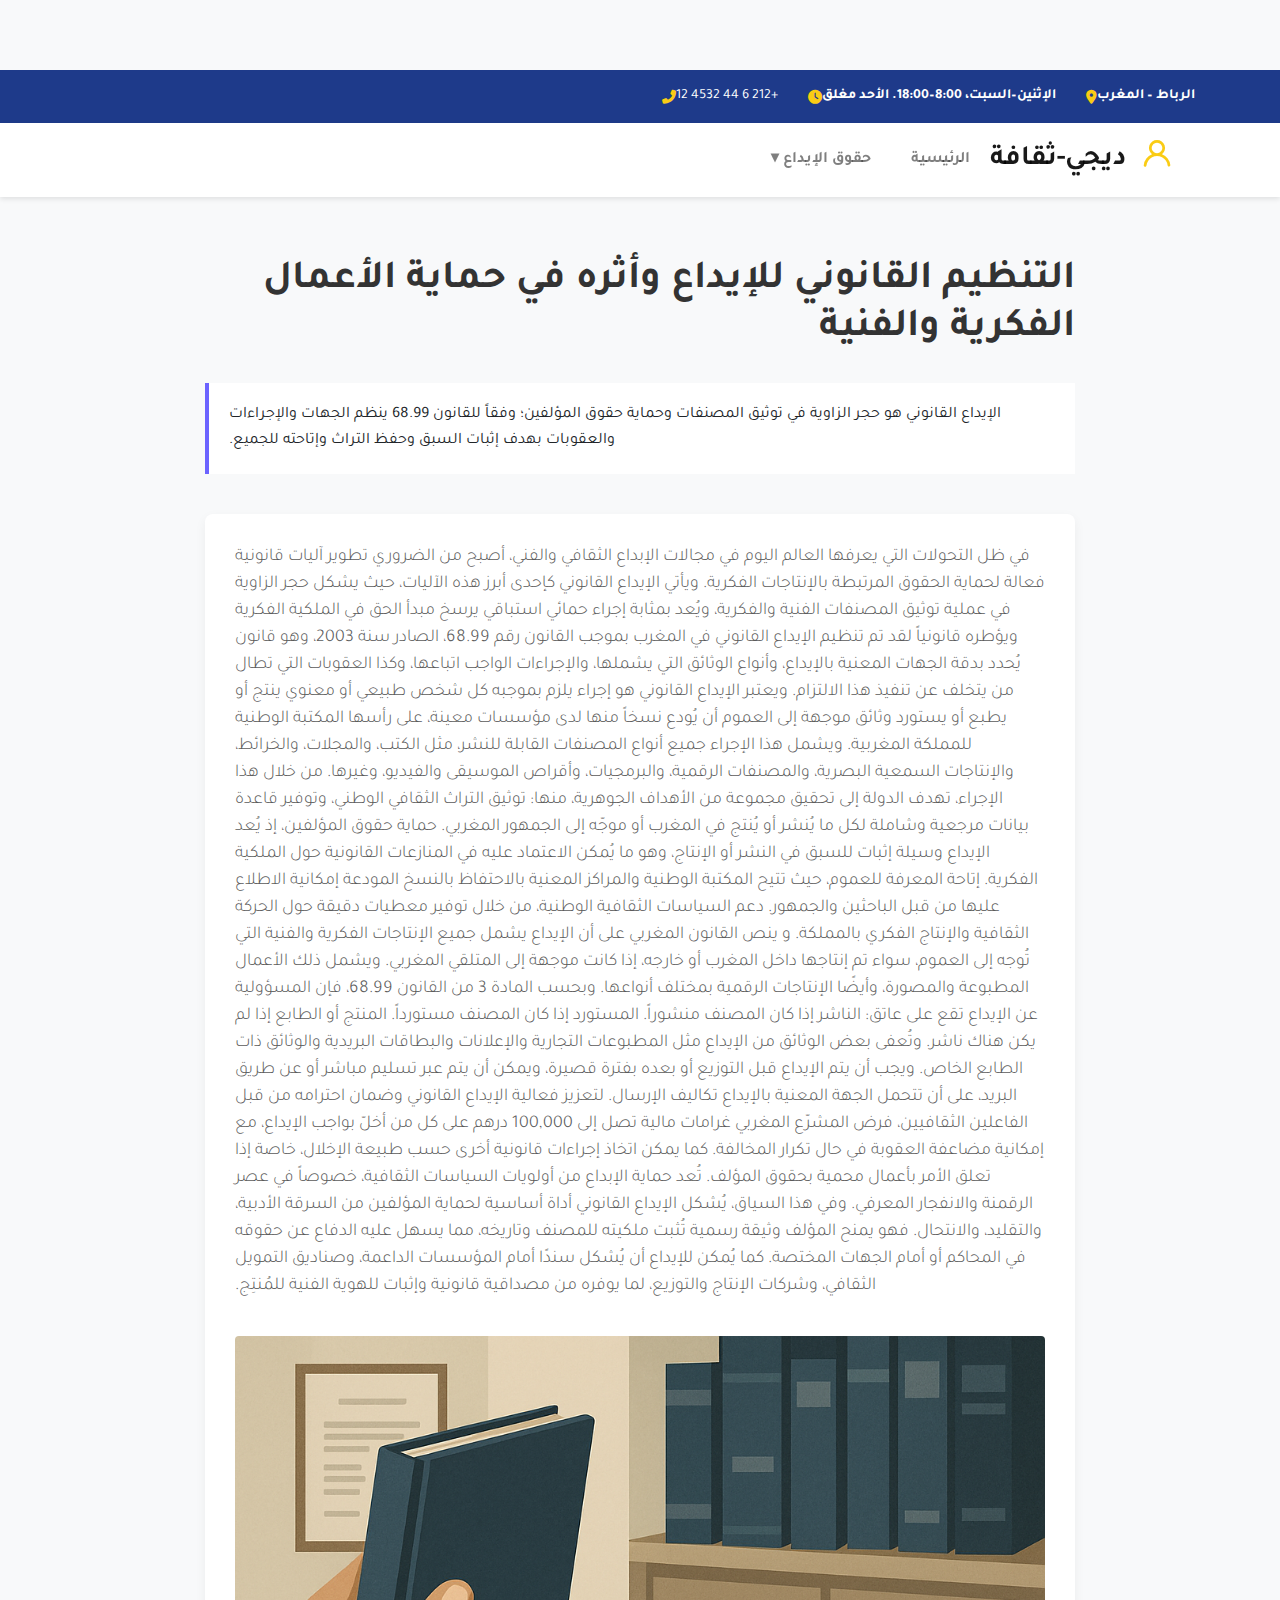
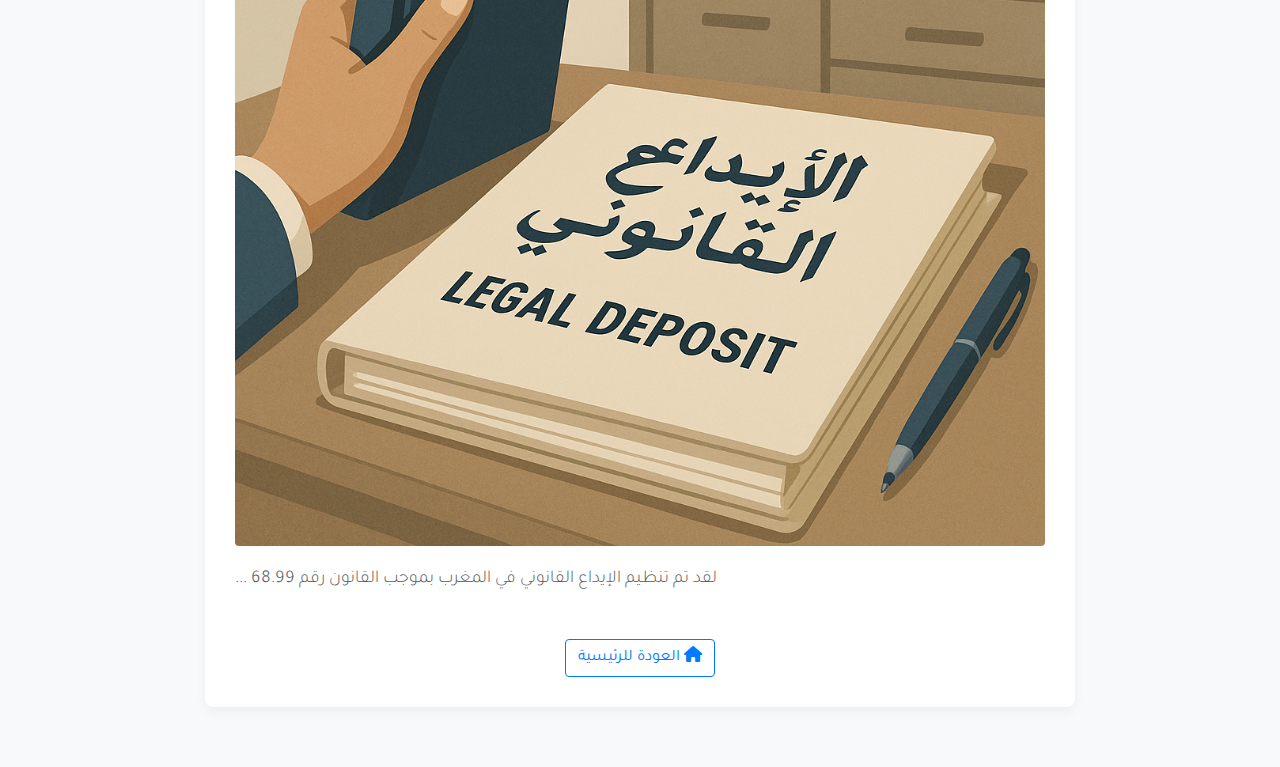
<file: first.html>
<!doctype html>
<html lang="ar" dir="rtl">
<head>
  <meta charset="utf-8">
  <meta name="viewport" content="width=device-width, initial-scale=1, shrink-to-fit=no">
  <meta name="description" content="مقال حول التنظيم القانوني للإيداع وأثره في حماية الأعمال الفكرية والفنية حسب القانون المغربي">
  <meta name="keywords" content="الإيداع القانوني, حماية الملكية الفكرية, قانون 68.99, المغرب">
  <meta name="robots" content="index, follow">
  <meta name="author" content="فريق ديجي-ثقافة">
  <link rel="icon" href="images/favicon.png">
  <title>التنظيم القانوني للإيداع – ديجي-ثقافة</title>

  <!-- Fonts & Styles -->
  <link href="https://fonts.googleapis.com/css2?family=Tajawal:wght@400;700&display=swap" rel="stylesheet">
  <link rel="stylesheet" href="css/bootstrap.min.css">
  <link rel="stylesheet" href="css/unicons.css">
  <link rel="stylesheet" href="css/tooplate-style.css">
  <link rel="stylesheet" href="https://cdnjs.cloudflare.com/ajax/libs/font-awesome/6.4.0/css/all.min.css" />
  <style>
    body { font-family: 'Tajawal', sans-serif; background-color: #f8f9fa; }
    nav.navbar { position: sticky; top: 0; z-index: 999; background: white; box-shadow: 0 2px 5px rgba(0,0,0,0.1); }
    .top-bar { background-color: #1e3a8a; color: #fff; font-weight: 600; font-size: 0.875rem; animation: fadeInDown 0.6s ease forwards; }
    .top-bar .fas { color: #facc15; }
    .top-bar a { color: #fff; text-decoration: none; transition: color 0.2s; }
    .top-bar a:hover { color: #facc15; }
    @keyframes fadeInDown { from {opacity:0;transform:translateY(-100%);} to {opacity:1;transform:translateY(0);} }
    .navbar-brand { display: inline-flex; align-items:center; gap:0.5rem; font-size:1.75rem; font-weight:700; color:#6c63ff; transition: color 0.3s; }
    .navbar-brand .uil { font-size:2rem; color:#facc15; transition: transform 0.3s; }
    .navbar-brand:hover { color:#d4af37; }
    .navbar-brand:hover .uil { transform:rotate(20deg); color:#fff; }
    .custom-dropdown { position: relative; }
    .custom-dropdown .dropdown-menu { display:none; position:absolute; top:100%; right:0; background:#fff; border-radius:8px; box-shadow:0 8px 16px rgba(0,0,0,0.1); }
    .custom-dropdown:hover .dropdown-menu { display:block; }
    .custom-dropdown .dropdown-item { padding:8px 16px; }
    main { max-width: 900px; margin: 60px auto; padding: 0 15px; }
    .article-header { text-align: right; margin-bottom: 30px; }
    .article-header h1 { font-size: 2.5rem; color: #333; }
    .article-summary { background: #fff; padding: 20px; border-left: 4px solid #6c63ff; margin-bottom: 40px; line-height: 1.6; }
    .article-content { background: #fff; padding: 30px; border-radius: 8px; box-shadow: 0 4px 12px rgba(0,0,0,0.05); line-height: 1.8; color: #444; }
    .article-content img { width: 100%; border-radius: 4px; margin: 20px 0; }
    .back-btn { margin-top: 30px; display: inline-block; }
  </style>
</head>
<body>
  <!-- Top Bar -->
  <div class="top-bar py-3 d-none d-sm-block" dir="rtl">
    <div class="container">
      <div class="row gx-4 align-items-center">
        <div class="col-auto d-none d-lg-flex align-items-center">
          <span class="top-bar-text">الرباط – المغرب</span>
          <span class="fas fa-map-marker-alt icon-sm me-2"></span>
        </div>
        <div class="col-auto ms-md-auto d-none d-sm-flex align-items-center">
          <span class="top-bar-text">الإثنين–السبت، 8:00–18:00. الأحد مغلق</span>
          <span class="fas fa-clock icon-sm me-2"></span>
        </div>
        <div class="col-auto d-flex align-items-center">
          <a href="tel:+212644453212" class="top-bar-link">+212 6 44 4532 12</a>
          <span class="fas fa-phone-alt icon-sm me-2"></span>
        </div>
      </div>
    </div>
  </div>

  <!-- Navbar -->
  <nav class="navbar navbar-expand-sm navbar-light">
    <div class="container">
      <a class="navbar-brand" href="index.html"><i class="uil uil-user"></i> ديجي-ثقافة</a>
      <button class="navbar-toggler" type="button" data-toggle="collapse" data-target="#navbarNav">
        <span class="navbar-toggler-icon"></span>
      </button>
      <div class="collapse navbar-collapse" id="navbarNav">
        <ul class="navbar-nav ms-auto">
          <li class="nav-item"><a class="nav-link" href="index.html">الرئيسية</a></li>
          <li class="nav-item dropdown custom-dropdown">
            <a class="nav-link" href="deposit-rights.html">حقوق الإيداع ▾</a>
            <div class="dropdown-menu text-end">
              <a class="dropdown-item" href="article_deposit.html">مقال</a>
              <a class="dropdown-item" href="deposit-laws.html">قوانين</a>
              <a class="dropdown-item" href="deposit-videos.html">فيديوهات</a>
            </div>
          </li>
          <!-- autres items -->
        </ul>
      </div>
    </div>
  </nav>

  <!-- Main Article -->
  <main>
    <header class="article-header">
      <h1>التنظيم القانوني للإيداع وأثره في حماية الأعمال الفكرية والفنية</h1>
    </header>

    <section class="article-summary">
      الإيداع القانوني هو حجر الزاوية في توثيق المصنفات وحماية حقوق المؤلفين؛ وفقاً للقانون 68.99 ينظم الجهات والإجراءات والعقوبات بهدف إثبات السبق وحفظ التراث وإتاحته للجميع.
    </section>

    <section class="article-content">
      <!-- Insérer le texte complet ici -->
      <p>في ظل التحولات التي يعرفها العالم اليوم في مجالات الإبداع الثقافي والفني، أصبح من الضروري تطوير آليات قانونية فعالة لحماية الحقوق المرتبطة بالإنتاجات الفكرية. ويأتي الإيداع القانوني كإحدى أبرز هذه الآليات، حيث يشكل حجر الزاوية في عملية توثيق المصنفات الفنية والفكرية، ويُعد بمثابة إجراء حمائي استباقي يرسخ مبدأ الحق في الملكية الفكرية ويؤطره قانونياً
لقد تم تنظيم الإيداع القانوني في المغرب بموجب القانون رقم 68.99، الصادر سنة 2003، وهو قانون يُحدد بدقة الجهات المعنية بالإيداع، وأنواع الوثائق التي يشملها، والإجراءات الواجب اتباعها، وكذا العقوبات التي تطال من يتخلف عن تنفيذ هذا الالتزام.
ويعتبر الإيداع القانوني هو إجراء يلزم بموجبه كل شخص طبيعي أو معنوي ينتج أو يطبع أو يستورد وثائق موجهة إلى العموم أن يُودع نسخاً منها لدى مؤسسات معينة، على رأسها المكتبة الوطنية للمملكة المغربية. ويشمل هذا الإجراء جميع أنواع المصنفات القابلة للنشر، مثل الكتب، والمجلات، والخرائط، والإنتاجات السمعية البصرية، والمصنفات الرقمية، والبرمجيات، وأقراص الموسيقى والفيديو، وغيرها.
من خلال هذا الإجراء، تهدف الدولة إلى تحقيق مجموعة من الأهداف الجوهرية، منها:
توثيق التراث الثقافي الوطني، وتوفير قاعدة بيانات مرجعية وشاملة لكل ما يُنشر أو يُنتج في المغرب أو موجّه إلى الجمهور المغربي.
حماية حقوق المؤلفين، إذ يُعد الإيداع وسيلة إثبات للسبق في النشر أو الإنتاج، وهو ما يُمكن الاعتماد عليه في المنازعات القانونية حول الملكية الفكرية.
إتاحة المعرفة للعموم، حيث تتيح المكتبة الوطنية والمراكز المعنية بالاحتفاظ بالنسخ المودعة إمكانية الاطلاع عليها من قبل الباحثين والجمهور.
دعم السياسات الثقافية الوطنية، من خلال توفير معطيات دقيقة حول الحركة الثقافية والإنتاج الفكري بالمملكة.
 و ينص القانون المغربي على أن الإيداع يشمل جميع الإنتاجات الفكرية والفنية التي تُوجه إلى العموم، سواء تم إنتاجها داخل المغرب أو خارجه، إذا كانت موجهة إلى المتلقي المغربي. ويشمل ذلك الأعمال المطبوعة والمصورة، وأيضًا الإنتاجات الرقمية بمختلف أنواعها.
وبحسب المادة 3 من القانون 68.99، فإن المسؤولية عن الإيداع تقع على عاتق:
الناشر إذا كان المصنف منشوراً.
المستورد إذا كان المصنف مستورداً.
المنتج أو الطابع إذا لم يكن هناك ناشر.
وتُعفى بعض الوثائق من الإيداع مثل المطبوعات التجارية والإعلانات والبطاقات البريدية والوثائق ذات الطابع الخاص.
ويجب أن يتم الإيداع قبل التوزيع أو بعده بفترة قصيرة، ويمكن أن يتم عبر تسليم مباشر أو عن طريق البريد، على أن تتحمل الجهة المعنية بالإيداع تكاليف الإرسال.
لتعزيز فعالية الإيداع القانوني وضمان احترامه من قبل الفاعلين الثقافيين، فرض المشرّع المغربي غرامات مالية تصل إلى 100,000 درهم على كل من أخلّ بواجب الإيداع، مع إمكانية مضاعفة العقوبة في حال تكرار المخالفة. كما يمكن اتخاذ إجراءات قانونية أخرى حسب طبيعة الإخلال، خاصة إذا تعلق الأمر بأعمال محمية بحقوق المؤلف.
تُعد حماية الإبداع من أولويات السياسات الثقافية، خصوصاً في عصر الرقمنة والانفجار المعرفي. وفي هذا السياق، يُشكل الإيداع القانوني أداة أساسية لحماية المؤلفين من السرقة الأدبية، والتقليد، والانتحال. فهو يمنح المؤلف وثيقة رسمية تُثبت ملكيته للمصنف وتاريخه، مما يسهل عليه الدفاع عن حقوقه في المحاكم أو أمام الجهات المختصة.

كما يُمكن للإيداع أن يُشكل سندًا أمام المؤسسات الداعمة، وصناديق التمويل الثقافي، وشركات الإنتاج والتوزيع، لما يوفره من مصداقية قانونية وإثبات للهوية الفنية للمُنتِج.
</p>
      <!-- etc. -->
      <img src="images/project/IDA3.png" alt="إيداع قانوني">
      <p>لقد تم تنظيم الإيداع القانوني في المغرب بموجب القانون رقم 68.99 ...</p>
      <!-- contenu complet -->

      <div class="text-center">
        <a href="index.html" class="btn btn-outline-primary back-btn"><i class="fas fa-home"></i> العودة للرئيسية</a>
      </div>
    </section>
  </main>

  <!-- Scripts -->
  <script src="js/jquery-3.3.1.min.js"></script>
  <script src="js/bootstrap.min.js"></script>
</body>
</html>
</file>
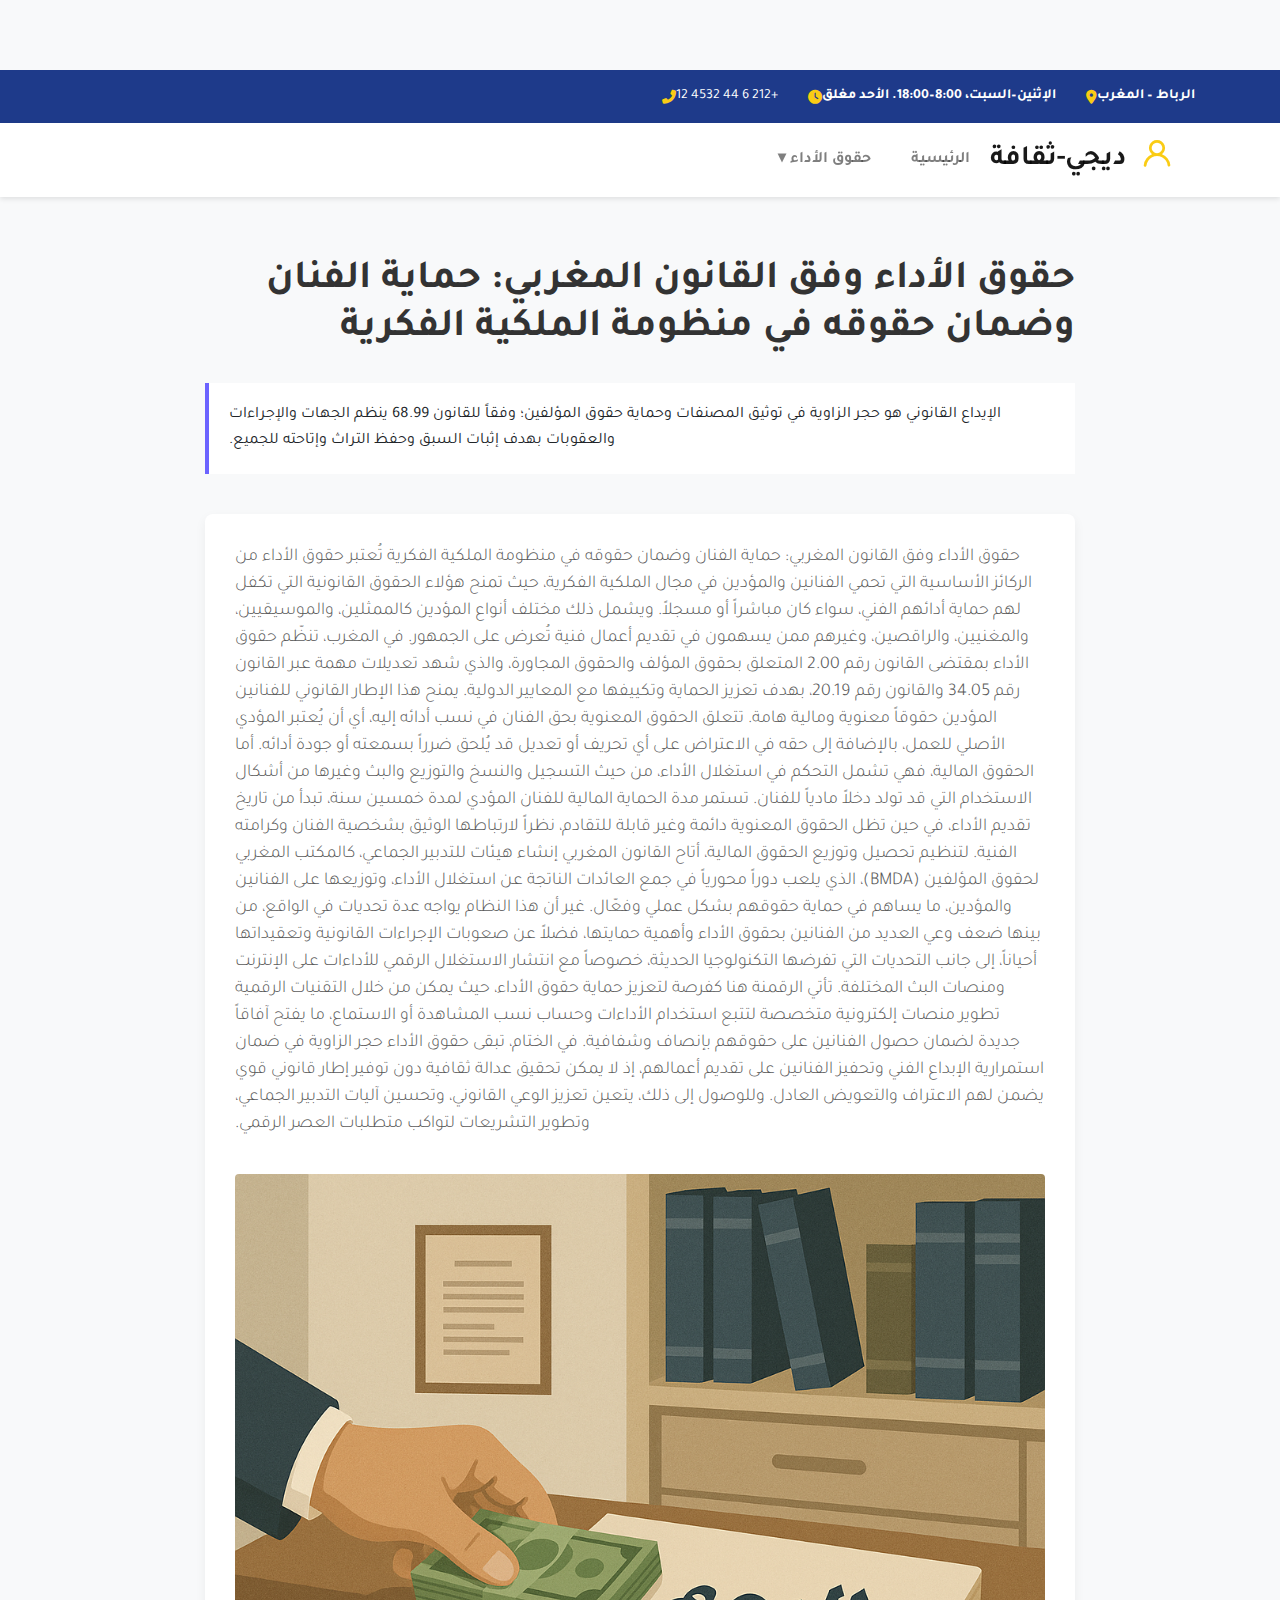
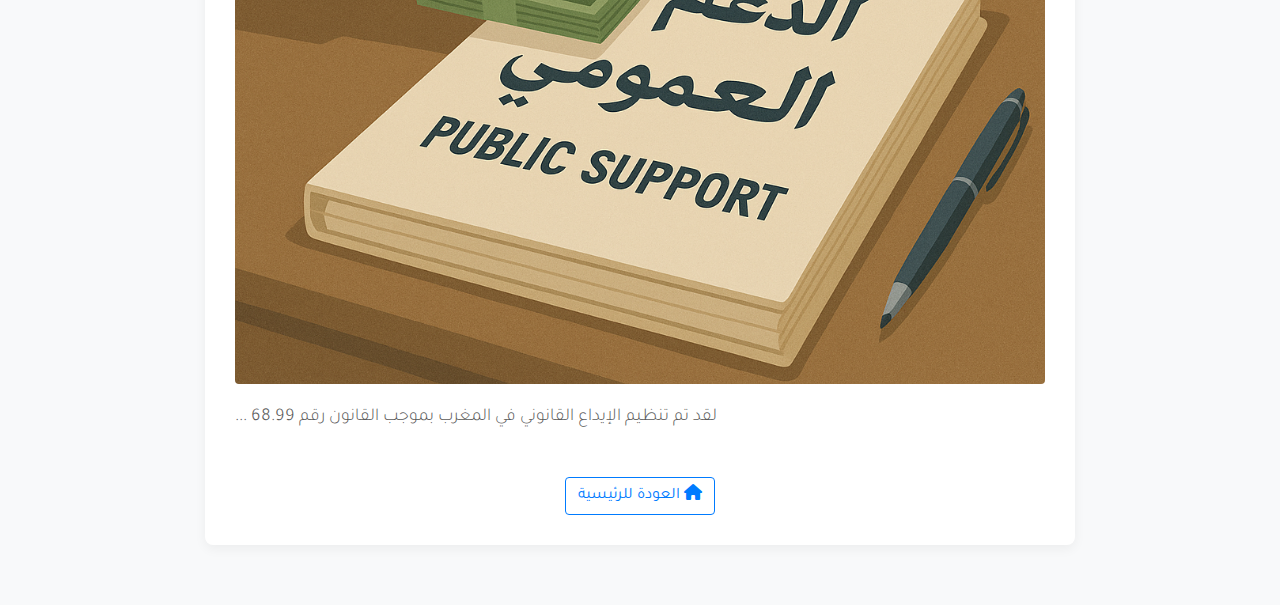
<file: second.html>
<!doctype html>
<html lang="ar" dir="rtl">
<head>
  <meta charset="utf-8">
  <meta name="viewport" content="width=device-width, initial-scale=1, shrink-to-fit=no">
  <meta name="description" content="مقال حول التنظيم القانوني للإيداع وأثره في حماية الأعمال الفكرية والفنية حسب القانون المغربي">
  <meta name="keywords" content="الإيداع القانوني, حماية الملكية الفكرية, قانون 68.99, المغرب">
  <meta name="robots" content="index, follow">
  <meta name="author" content="فريق ديجي-ثقافة">
  <link rel="icon" href="images/favicon.png">
  <title>التنظيم القانوني للإيداع – ديجي-ثقافة</title>

  <!-- Fonts & Styles -->
  <link href="https://fonts.googleapis.com/css2?family=Tajawal:wght@400;700&display=swap" rel="stylesheet">
  <link rel="stylesheet" href="css/bootstrap.min.css">
  <link rel="stylesheet" href="css/unicons.css">
  <link rel="stylesheet" href="css/tooplate-style.css">
  <link rel="stylesheet" href="https://cdnjs.cloudflare.com/ajax/libs/font-awesome/6.4.0/css/all.min.css" />
  <style>
    body { font-family: 'Tajawal', sans-serif; background-color: #f8f9fa; }
    nav.navbar { position: sticky; top: 0; z-index: 999; background: white; box-shadow: 0 2px 5px rgba(0,0,0,0.1); }
    .top-bar { background-color: #1e3a8a; color: #fff; font-weight: 600; font-size: 0.875rem; animation: fadeInDown 0.6s ease forwards; }
    .top-bar .fas { color: #facc15; }
    .top-bar a { color: #fff; text-decoration: none; transition: color 0.2s; }
    .top-bar a:hover { color: #facc15; }
    @keyframes fadeInDown { from {opacity:0;transform:translateY(-100%);} to {opacity:1;transform:translateY(0);} }
    .navbar-brand { display: inline-flex; align-items:center; gap:0.5rem; font-size:1.75rem; font-weight:700; color:#6c63ff; transition: color 0.3s; }
    .navbar-brand .uil { font-size:2rem; color:#facc15; transition: transform 0.3s; }
    .navbar-brand:hover { color:#d4af37; }
    .navbar-brand:hover .uil { transform:rotate(20deg); color:#fff; }
    .custom-dropdown { position: relative; }
    .custom-dropdown .dropdown-menu { display:none; position:absolute; top:100%; right:0; background:#fff; border-radius:8px; box-shadow:0 8px 16px rgba(0,0,0,0.1); }
    .custom-dropdown:hover .dropdown-menu { display:block; }
    .custom-dropdown .dropdown-item { padding:8px 16px; }
    main { max-width: 900px; margin: 60px auto; padding: 0 15px; }
    .article-header { text-align: right; margin-bottom: 30px; }
    .article-header h1 { font-size: 2.5rem; color: #333; }
    .article-summary { background: #fff; padding: 20px; border-left: 4px solid #6c63ff; margin-bottom: 40px; line-height: 1.6; }
    .article-content { background: #fff; padding: 30px; border-radius: 8px; box-shadow: 0 4px 12px rgba(0,0,0,0.05); line-height: 1.8; color: #444; }
    .article-content img { width: 100%; border-radius: 4px; margin: 20px 0; }
    .back-btn { margin-top: 30px; display: inline-block; }
  </style>
</head>
<body>
  <!-- Top Bar -->
  <div class="top-bar py-3 d-none d-sm-block" dir="rtl">
    <div class="container">
      <div class="row gx-4 align-items-center">
        <div class="col-auto d-none d-lg-flex align-items-center">
          <span class="top-bar-text">الرباط – المغرب</span>
          <span class="fas fa-map-marker-alt icon-sm me-2"></span>
        </div>
        <div class="col-auto ms-md-auto d-none d-sm-flex align-items-center">
          <span class="top-bar-text">الإثنين–السبت، 8:00–18:00. الأحد مغلق</span>
          <span class="fas fa-clock icon-sm me-2"></span>
        </div>
        <div class="col-auto d-flex align-items-center">
          <a href="tel:+212644453212" class="top-bar-link">+212 6 44 4532 12</a>
          <span class="fas fa-phone-alt icon-sm me-2"></span>
        </div>
      </div>
    </div>
  </div>


  <style>

      .dropdown-item:focus,
.dropdown-item:active {
  background-color: transparent !important;
  color: inherit !important;
  outline: none !important;
}
  </style>
  <!-- Navbar -->
  <nav class="navbar navbar-expand-sm navbar-light">
    <div class="container">
      <a class="navbar-brand" href="index.html"><i class="uil uil-user"></i> ديجي-ثقافة</a>
      <button class="navbar-toggler" type="button" data-toggle="collapse" data-target="#navbarNav">
        <span class="navbar-toggler-icon"></span>
      </button>
      <div class="collapse navbar-collapse" id="navbarNav">
        <ul class="navbar-nav ms-auto">
          <li class="nav-item"><a class="nav-link" href="index.html">الرئيسية</a></li>
          <li class="nav-item dropdown custom-dropdown">
            <a class="nav-link" href="deposit-rights.html">حقوق الأداء ▾</a>
            <div class="dropdown-menu text-end">
              <a class="dropdown-item" href="article_deposit.html">مقال</a>
              <a class="dropdown-item" href="deposit-laws.html">قوانين</a>
              <a class="dropdown-item" href="deposit-videos.html">فيديوهات</a>
            </div>
          </li>
          <!-- autres items -->
        </ul>
      </div>
    </div>
  </nav>

  <!-- Main Article -->
  <main>
    <header class="article-header">
      <h1>حقوق الأداء وفق القانون المغربي: حماية الفنان وضمان حقوقه في منظومة الملكية الفكرية</h1>
    </header>

    <section class="article-summary">
      الإيداع القانوني هو حجر الزاوية في توثيق المصنفات وحماية حقوق المؤلفين؛ وفقاً للقانون 68.99 ينظم الجهات والإجراءات والعقوبات بهدف إثبات السبق وحفظ التراث وإتاحته للجميع.
    </section>

    <section class="article-content">
      <!-- Insérer le texte complet ici -->
      <p>حقوق الأداء وفق القانون المغربي: حماية الفنان وضمان حقوقه في منظومة الملكية الفكرية
تُعتبر حقوق الأداء من الركائز الأساسية التي تحمي الفنانين والمؤدين في مجال الملكية الفكرية، حيث تمنح هؤلاء الحقوق القانونية التي تكفل لهم حماية أدائهم الفني، سواء كان مباشراً أو مسجلاً. ويشمل ذلك مختلف أنواع المؤدين كالممثلين، والموسيقيين، والمغنيين، والراقصين، وغيرهم ممن يسهمون في تقديم أعمال فنية تُعرض على الجمهور.
في المغرب، تنظّم حقوق الأداء بمقتضى القانون رقم 2.00 المتعلق بحقوق المؤلف والحقوق المجاورة، والذي شهد تعديلات مهمة عبر القانون رقم 34.05 والقانون رقم 20.19، بهدف تعزيز الحماية وتكييفها مع المعايير الدولية. يمنح هذا الإطار القانوني للفنانين المؤدين حقوقاً معنوية ومالية هامة.
تتعلق الحقوق المعنوية بحق الفنان في نسب أدائه إليه، أي أن يُعتبر المؤدي الأصلي للعمل، بالإضافة إلى حقه في الاعتراض على أي تحريف أو تعديل قد يُلحق ضرراً بسمعته أو جودة أدائه. أما الحقوق المالية، فهي تشمل التحكم في استغلال الأداء، من حيث التسجيل والنسخ والتوزيع والبث وغيرها من أشكال الاستخدام التي قد تولد دخلاً مادياً للفنان.
تستمر مدة الحماية المالية للفنان المؤدي لمدة خمسين سنة، تبدأ من تاريخ تقديم الأداء، في حين تظل الحقوق المعنوية دائمة وغير قابلة للتقادم، نظراً لارتباطها الوثيق بشخصية الفنان وكرامته الفنية.
لتنظيم تحصيل وتوزيع الحقوق المالية، أتاح القانون المغربي إنشاء هيئات للتدبير الجماعي، كالمكتب المغربي لحقوق المؤلفين (BMDA)، الذي يلعب دوراً محورياً في جمع العائدات الناتجة عن استغلال الأداء، وتوزيعها على الفنانين والمؤدين، ما يساهم في حماية حقوقهم بشكل عملي وفعّال.
غير أن هذا النظام يواجه عدة تحديات في الواقع، من بينها ضعف وعي العديد من الفنانين بحقوق الأداء وأهمية حمايتها، فضلاً عن صعوبات الإجراءات القانونية وتعقيداتها أحياناً، إلى جانب التحديات التي تفرضها التكنولوجيا الحديثة، خصوصاً مع انتشار الاستغلال الرقمي للأداءات على الإنترنت ومنصات البث المختلفة.
تأتي الرقمنة هنا كفرصة لتعزيز حماية حقوق الأداء، حيث يمكن من خلال التقنيات الرقمية تطوير منصات إلكترونية متخصصة لتتبع استخدام الأداءات وحساب نسب المشاهدة أو الاستماع، ما يفتح آفاقاً جديدة لضمان حصول الفنانين على حقوقهم بإنصاف وشفافية.
في الختام، تبقى حقوق الأداء حجر الزاوية في ضمان استمرارية الإبداع الفني وتحفيز الفنانين على تقديم أعمالهم، إذ لا يمكن تحقيق عدالة ثقافية دون توفير إطار قانوني قوي يضمن لهم الاعتراف والتعويض العادل. وللوصول إلى ذلك، يتعين تعزيز الوعي القانوني، وتحسين آليات التدبير الجماعي، وتطوير التشريعات لتواكب متطلبات العصر الرقمي.
</p>
      <!-- etc. -->
      <img src="images/project/3OMOMI.png" alt="إيداع قانوني">
      <p>لقد تم تنظيم الإيداع القانوني في المغرب بموجب القانون رقم 68.99 ...</p>
      <!-- contenu complet -->

      <div class="text-center">
        <a href="index.html" class="btn btn-outline-primary back-btn"><i class="fas fa-home"></i> العودة للرئيسية</a>
      </div>
    </section>
  </main>

  <!-- Scripts -->
  <script src="js/jquery-3.3.1.min.js"></script>
  <script src="js/bootstrap.min.js"></script>
</body>
</html>
</file>
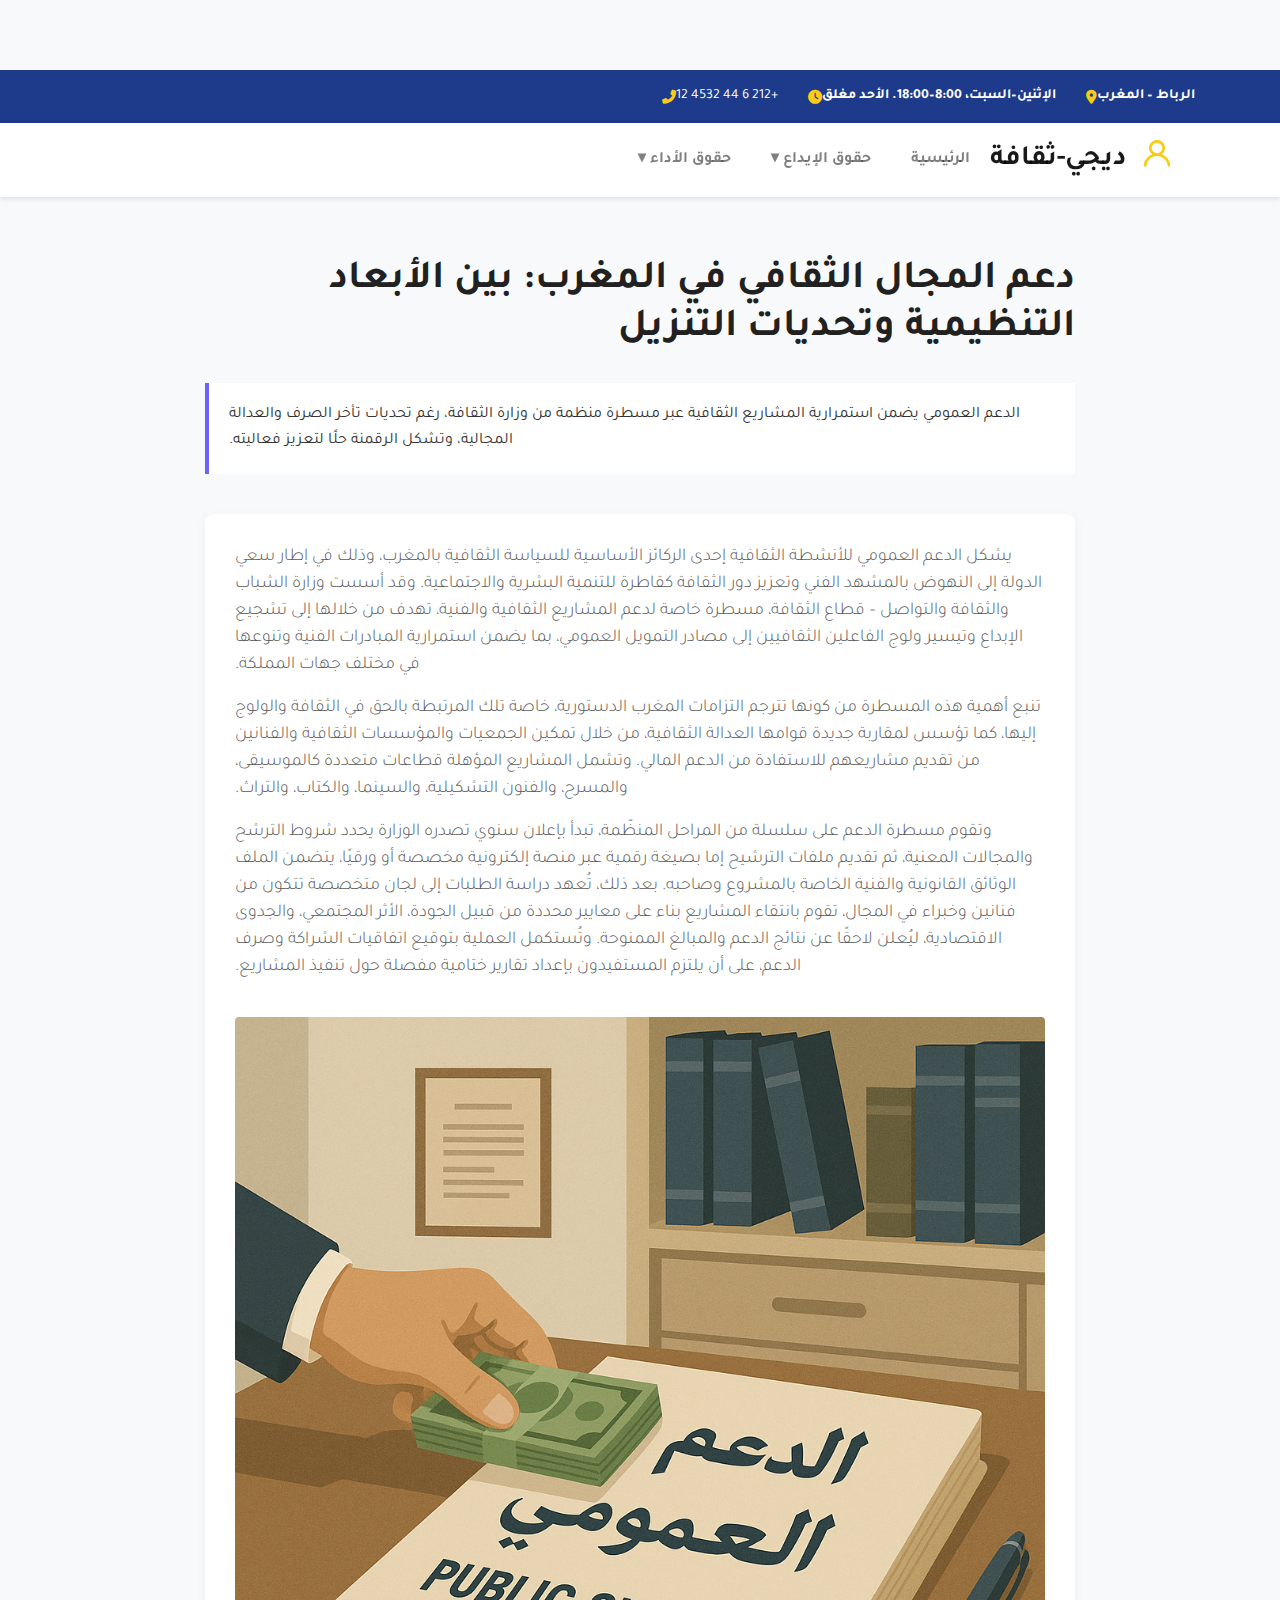
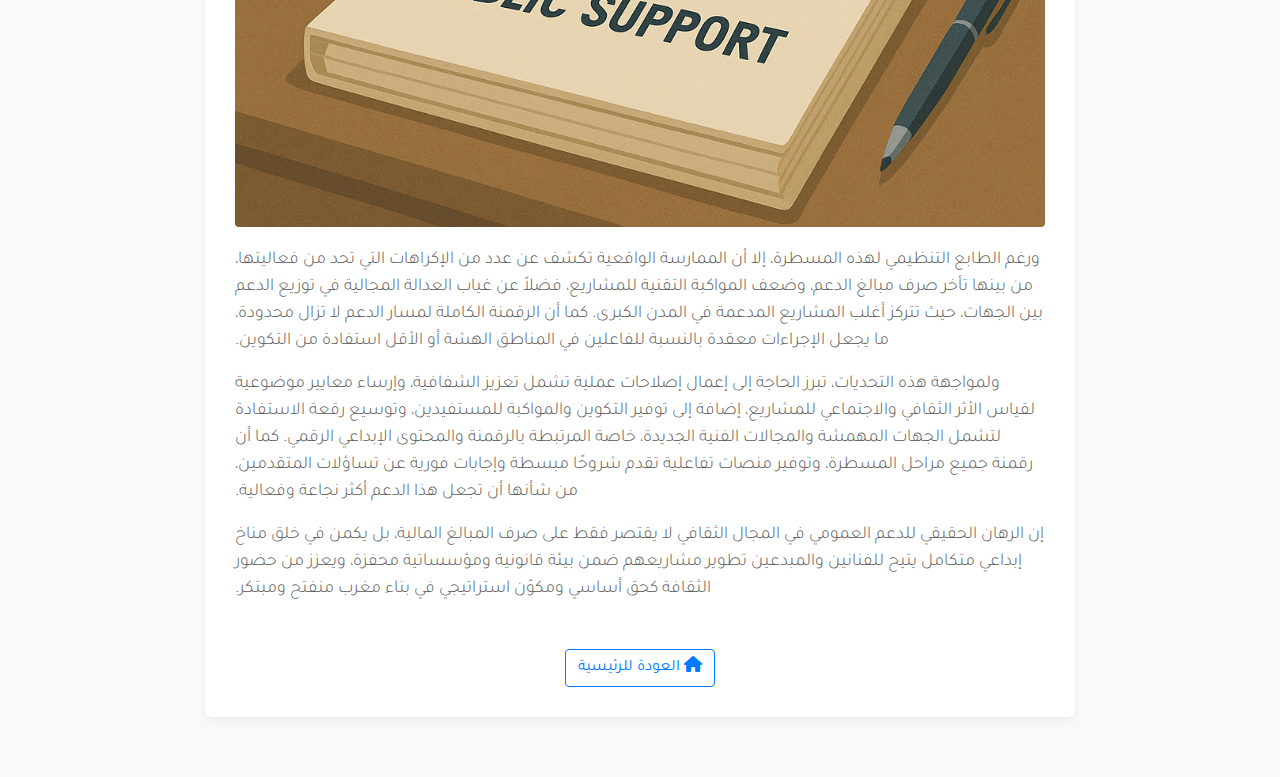
<file: third.html>
<!doctype html>
<html lang="ar" dir="rtl">
<head>
  <meta charset="utf-8">
  <meta name="viewport" content="width=device-width, initial-scale=1, shrink-to-fit=no">
  <meta name="description" content="مقال حول الدعم العمومي للثقافة في المغرب: الأبعاد التنظيمية وتحديات التنزيل">
  <meta name="keywords" content="الدعم العمومي, الثقافة المغربية, السياسة الثقافية, وزارة الشباب والثقافة">
  <title>الدعم العمومي – ديجي-ثقافة</title>

  <!-- Fonts & Styles -->
  <link href="https://fonts.googleapis.com/css2?family=Tajawal:wght@400;700&display=swap" rel="stylesheet">
  <link rel="stylesheet" href="css/bootstrap.min.css">
  <link rel="stylesheet" href="css/unicons.css">
  <link rel="stylesheet" href="css/tooplate-style.css">
  <link rel="stylesheet" href="https://cdnjs.cloudflare.com/ajax/libs/font-awesome/6.4.0/css/all.min.css" />
  <style>
    body { font-family: 'Tajawal', sans-serif; background: #f8f9fa; color: #333; }
    nav.navbar { position: sticky; top: 0; z-index: 999; background: white; box-shadow: 0 2px 5px rgba(0,0,0,0.1); }
    .top-bar { background: #1e3a8a; color: #fff; font-weight: 600; font-size: 0.875rem; animation: fadeInDown 0.6s ease forwards; }
    .top-bar .fas { color: #facc15; }
    .top-bar a { color: #fff; text-decoration: none; transition: color 0.2s; }
    .top-bar a:hover { color: #facc15; }
    @keyframes fadeInDown { from {opacity:0;transform:translateY(-100%);} to {opacity:1;transform:translateY(0);} }
    .navbar-brand { display: inline-flex; align-items:center; gap:0.5rem; font-size:1.75rem; font-weight:700; color:#6c63ff; }
    .navbar-brand .uil { font-size:2rem; color:#facc15; }
    .custom-dropdown { position: relative; }
    .custom-dropdown .dropdown-menu { display:none; position:absolute; top:100%; right:0; background:#fff; border-radius:8px; box-shadow:0 8px 16px rgba(0,0,0,0.1); }
    .custom-dropdown:hover .dropdown-menu { display:block; }
    .custom-dropdown .dropdown-item { padding:8px 16px; }
    main { max-width: 900px; margin: 60px auto; padding: 0 15px; }
    .article-header { text-align: right; margin-bottom: 30px; }
    .article-header h1 { font-size: 2.5rem; }
    .article-summary { background: #fff; padding: 20px; border-left: 4px solid #6c63ff; margin-bottom: 40px; line-height: 1.6; }
    .article-content { background: #fff; padding: 30px; border-radius: 8px; box-shadow: 0 4px 12px rgba(0,0,0,0.05); line-height: 1.8; }
    .article-content img { width: 100%; border-radius: 4px; margin: 20px 0; }
    .back-btn { margin-top: 30px; display: inline-block; }
  </style>
</head>
<body>
  <!-- Top Bar -->
  <div class="top-bar py-3 d-none d-sm-block" dir="rtl">
    <div class="container">
      <div class="row gx-4 align-items-center">
        <div class="col-auto d-none d-lg-flex align-items-center">
          <span class="top-bar-text">الرباط – المغرب</span>
          <span class="fas fa-map-marker-alt icon-sm me-2"></span>
        </div>
        <div class="col-auto ms-md-auto d-none d-sm-flex align-items-center">
          <span class="top-bar-text">الإثنين–السبت، 8:00–18:00. الأحد مغلق</span>
          <span class="fas fa-clock icon-sm me-2"></span>
        </div>
        <div class="col-auto d-flex align-items-center">
          <a href="tel:+212644453212" class="top-bar-link">+212 6 44 4532 12</a>
          <span class="fas fa-phone-alt icon-sm me-2"></span>
        </div>
      </div>
    </div>
  </div>
  <style>


  .dropdown-item:focus,
.dropdown-item:active {
  background-color: transparent !important;
  color: inherit !important;
  outline: none !important;
}
  </style>

  <!-- Navbar -->
  <nav class="navbar navbar-expand-sm navbar-light">
    <div class="container">
      <a class="navbar-brand" href="index.html"><i class="uil uil-user"></i> ديجي-ثقافة</a>
      <button class="navbar-toggler" type="button" data-toggle="collapse" data-target="#navbarNav">
        <span class="navbar-toggler-icon"></span>
      </button>
      <div class="collapse navbar-collapse" id="navbarNav">
        <ul class="navbar-nav ms-auto">
          <li class="nav-item"><a class="nav-link" href="index.html">الرئيسية</a></li>
          <li class="nav-item dropdown custom-dropdown">
            <a class="nav-link" href="">حقوق الإيداع ▾</a>
            <div class="dropdown-menu text-end">
              <a class="dropdown-item" href="first.html">مقال</a>
            </div>
          </li>
          <li class="nav-item dropdown custom-dropdown">
            <a class="nav-link" href="">حقوق الأداء ▾</a>
            <div class="dropdown-menu text-end">
              <a class="dropdown-item" href="second.html">مقال</a>
            </div>
          </li>
          
          <!-- autres -->
        </ul>
      </div>
    </div>
  </nav>

  <!-- Main Article -->
  <main>
    <header class="article-header">
      <h1>دعم المجال الثقافي في المغرب: بين الأبعاد التنظيمية وتحديات التنزيل</h1>
    </header>

    <section class="article-summary">
      الدعم العمومي يضمن استمرارية المشاريع الثقافية عبر مسطرة منظمة من وزارة الثقافة، رغم تحديات تأخر الصرف والعدالة المجالية، وتشكل الرقمنة حلًا لتعزيز فعاليته.
    </section>

    <section class="article-content">
      <p>يشكل الدعم العمومي للأنشطة الثقافية إحدى الركائز الأساسية للسياسة الثقافية بالمغرب، وذلك في إطار سعي الدولة إلى النهوض بالمشهد الفني وتعزيز دور الثقافة كقاطرة للتنمية البشرية والاجتماعية. وقد أسست وزارة الشباب والثقافة والتواصل – قطاع الثقافة، مسطرة خاصة لدعم المشاريع الثقافية والفنية، تهدف من خلالها إلى تشجيع الإبداع وتيسير ولوج الفاعلين الثقافيين إلى مصادر التمويل العمومي، بما يضمن استمرارية المبادرات الفنية وتنوعها في مختلف جهات المملكة.</p>
      <p>تنبع أهمية هذه المسطرة من كونها تترجم التزامات المغرب الدستورية، خاصة تلك المرتبطة بالحق في الثقافة والولوج إليها، كما تؤسس لمقاربة جديدة قوامها العدالة الثقافية، من خلال تمكين الجمعيات والمؤسسات الثقافية والفنانين من تقديم مشاريعهم للاستفادة من الدعم المالي. وتشمل المشاريع المؤهلة قطاعات متعددة كالموسيقى، والمسرح، والفنون التشكيلية، والسينما، والكتاب، والتراث.</p>
      <p>وتقوم مسطرة الدعم على سلسلة من المراحل المنظّمة، تبدأ بإعلان سنوي تصدره الوزارة يحدد شروط الترشح والمجالات المعنية، ثم تقديم ملفات الترشيح إما بصيغة رقمية عبر منصة إلكترونية مخصصة أو ورقيًا، يتضمن الملف الوثائق القانونية والفنية الخاصة بالمشروع وصاحبه. بعد ذلك، تُعهد دراسة الطلبات إلى لجان متخصصة تتكون من فنانين وخبراء في المجال، تقوم بانتقاء المشاريع بناء على معايير محددة من قبيل الجودة، الأثر المجتمعي، والجدوى الاقتصادية، ليُعلن لاحقًا عن نتائج الدعم والمبالغ الممنوحة. وتُستكمل العملية بتوقيع اتفاقيات الشراكة وصرف الدعم، على أن يلتزم المستفيدون بإعداد تقارير ختامية مفصلة حول تنفيذ المشاريع.</p>
      <img src="images/project/3OMOMI.png" alt="الدعم العمومي" />
      <p>ورغم الطابع التنظيمي لهذه المسطرة، إلا أن الممارسة الواقعية تكشف عن عدد من الإكراهات التي تحد من فعاليتها، من بينها تأخر صرف مبالغ الدعم، وضعف المواكبة التقنية للمشاريع، فضلاً عن غياب العدالة المجالية في توزيع الدعم بين الجهات، حيث تتركز أغلب المشاريع المدعمة في المدن الكبرى. كما أن الرقمنة الكاملة لمسار الدعم لا تزال محدودة، ما يجعل الإجراءات معقدة بالنسبة للفاعلين في المناطق الهشة أو الأقل استفادة من التكوين.</p>
      <p>ولمواجهة هذه التحديات، تبرز الحاجة إلى إعمال إصلاحات عملية تشمل تعزيز الشفافية، وإرساء معايير موضوعية لقياس الأثر الثقافي والاجتماعي للمشاريع، إضافة إلى توفير التكوين والمواكبة للمستفيدين، وتوسيع رقعة الاستفادة لتشمل الجهات المهمشة والمجالات الفنية الجديدة، خاصة المرتبطة بالرقمنة والمحتوى الإبداعي الرقمي. كما أن رقمنة جميع مراحل المسطرة، وتوفير منصات تفاعلية تقدم شروحًا مبسطة وإجابات فورية عن تساؤلات المتقدمين، من شأنها أن تجعل هذا الدعم أكثر نجاعة وفعالية.</p>
      <p>إن الرهان الحقيقي للدعم العمومي في المجال الثقافي لا يقتصر فقط على صرف المبالغ المالية، بل يكمن في خلق مناخ إبداعي متكامل يتيح للفنانين والمبدعين تطوير مشاريعهم ضمن بيئة قانونية ومؤسساتية محفزة، ويعزز من حضور الثقافة كحق أساسي ومكوّن استراتيجي في بناء مغرب منفتح ومبتكر.</p>

      <div class="text-center">
        <a href="index.html" class="btn btn-outline-primary back-btn"><i class="fas fa-home"></i> العودة للرئيسية</a>
      </div>
    </section>
  </main>

  <script src="js/jquery-3.3.1.min.js"></script>
  <script src="js/bootstrap.min.js"></script>
</body>
</html>
</file>
<file: css/unicons.css>
@font-face {
  font-family: 'unicons';
  src: url('../font/unicons.eot?42479262');
  src: url('../font/unicons.eot?42479262#iefix') format('embedded-opentype'),
       url('../font/unicons.woff2?42479262') format('woff2'),
       url('../font/unicons.woff?42479262') format('woff'),
       url('../font/unicons.ttf?42479262') format('truetype'),
       url('../font/unicons.svg?42479262#unicons') format('svg');
  font-weight: normal;
  font-style: normal;
}
/* Chrome hack: SVG is rendered more smooth in Windozze. 100% magic, uncomment if you need it. */
/* Note, that will break hinting! In other OS-es font will be not as sharp as it could be */
/*
@media screen and (-webkit-min-device-pixel-ratio:0) {
  @font-face {
    font-family: 'unicons';
    src: url('../font/unicons.svg?42479262#unicons') format('svg');
  }
}
*/
 
 [class^="uil-"]:before, [class*=" uil-"]:before {
  font-family: "unicons";
  font-style: normal;
  font-weight: normal;
  speak: none;
 
  display: inline-block;
  text-decoration: inherit;
  width: 1em;
  margin-right: .2em;
  text-align: center;
  /* opacity: .8; */
 
  /* For safety - reset parent styles, that can break glyph codes*/
  font-variant: normal;
  text-transform: none;
 
  /* fix buttons height, for twitter bootstrap */
  line-height: 1em;
 
  /* Animation center compensation - margins should be symmetric */
  /* remove if not needed */
  margin-left: .2em;
 
  /* you can be more comfortable with increased icons size */
  /* font-size: 120%; */
 
  /* Font smoothing. That was taken from TWBS */
  -webkit-font-smoothing: antialiased;
  -moz-osx-font-smoothing: grayscale;
 
  /* Uncomment for 3D effect */
  /* text-shadow: 1px 1px 1px rgba(127, 127, 127, 0.3); */
}
 
.uil-abacus:before { content: '\e800'; } /* '' */
.uil-accessible-icon-alt:before { content: '\e801'; } /* '' */
.uil-adjust-alt:before { content: '\e802'; } /* '' */
.uil-adjust-circle:before { content: '\e803'; } /* '' */
.uil-adjust-half:before { content: '\e804'; } /* '' */
.uil-adjust:before { content: '\e805'; } /* '' */
.uil-airplay:before { content: '\e806'; } /* '' */
.uil-align-alt:before { content: '\e807'; } /* '' */
.uil-align-center-alt:before { content: '\e808'; } /* '' */
.uil-align-center-h:before { content: '\e809'; } /* '' */
.uil-align-center-justify:before { content: '\e80a'; } /* '' */
.uil-align-center-v:before { content: '\e80b'; } /* '' */
.uil-align-center:before { content: '\e80c'; } /* '' */
.uil-align-justify:before { content: '\e80d'; } /* '' */
.uil-align-left-justify:before { content: '\e80e'; } /* '' */
.uil-align-left:before { content: '\e80f'; } /* '' */
.uil-align-letter-right:before { content: '\e810'; } /* '' */
.uil-align-right-justify:before { content: '\e811'; } /* '' */
.uil-align-right:before { content: '\e812'; } /* '' */
.uil-align:before { content: '\e813'; } /* '' */
.uil-ambulance:before { content: '\e814'; } /* '' */
.uil-analysis:before { content: '\e815'; } /* '' */
.uil-analytics:before { content: '\e816'; } /* '' */
.uil-anchor:before { content: '\e817'; } /* '' */
.uil-android-phone-slash:before { content: '\e818'; } /* '' */
.uil-angle-double-down:before { content: '\e819'; } /* '' */
.uil-angle-double-left:before { content: '\e81a'; } /* '' */
.uil-angle-double-right:before { content: '\e81b'; } /* '' */
.uil-angle-double-up:before { content: '\e81c'; } /* '' */
.uil-angle-down:before { content: '\e81d'; } /* '' */
.uil-angle-left:before { content: '\e81e'; } /* '' */
.uil-angle-right-b:before { content: '\e81f'; } /* '' */
.uil-angle-right:before { content: '\e820'; } /* '' */
.uil-angle-up:before { content: '\e821'; } /* '' */
.uil-annoyed-alt:before { content: '\e822'; } /* '' */
.uil-annoyed:before { content: '\e823'; } /* '' */
.uil-apps:before { content: '\e824'; } /* '' */
.uil-archive-alt:before { content: '\e825'; } /* '' */
.uil-archive:before { content: '\e826'; } /* '' */
.uil-arrow-break:before { content: '\e827'; } /* '' */
.uil-arrow-circle-down:before { content: '\e828'; } /* '' */
.uil-arrow-circle-left:before { content: '\e829'; } /* '' */
.uil-arrow-circle-right:before { content: '\e82a'; } /* '' */
.uil-arrow-circle-up:before { content: '\e82b'; } /* '' */
.uil-arrow-compress-h:before { content: '\e82c'; } /* '' */
.uil-arrow-down-left:before { content: '\e82d'; } /* '' */
.uil-arrow-down-right:before { content: '\e82e'; } /* '' */
.uil-arrow-down:before { content: '\e82f'; } /* '' */
.uil-arrow-from-right:before { content: '\e830'; } /* '' */
.uil-arrow-from-top:before { content: '\e831'; } /* '' */
.uil-arrow-growth:before { content: '\e832'; } /* '' */
.uil-arrow-left:before { content: '\e833'; } /* '' */
.uil-arrow-random:before { content: '\e834'; } /* '' */
.uil-arrow-resize-diagonal:before { content: '\e835'; } /* '' */
.uil-arrow-right:before { content: '\e836'; } /* '' */
.uil-arrow-to-bottom:before { content: '\e837'; } /* '' */
.uil-arrow-to-right:before { content: '\e838'; } /* '' */
.uil-arrow-up-left:before { content: '\e839'; } /* '' */
.uil-arrow-up-right:before { content: '\e83a'; } /* '' */
.uil-arrow-up:before { content: '\e83b'; } /* '' */
.uil-arrows-h-alt:before { content: '\e83c'; } /* '' */
.uil-arrows-h:before { content: '\e83d'; } /* '' */
.uil-arrows-left-down:before { content: '\e83e'; } /* '' */
.uil-arrows-maximize:before { content: '\e83f'; } /* '' */
.uil-arrows-merge:before { content: '\e840'; } /* '' */
.uil-arrows-resize-h:before { content: '\e841'; } /* '' */
.uil-arrows-resize-v:before { content: '\e842'; } /* '' */
.uil-arrows-resize:before { content: '\e843'; } /* '' */
.uil-arrows-right-down:before { content: '\e844'; } /* '' */
.uil-arrows-shrink-h:before { content: '\e845'; } /* '' */
.uil-arrows-shrink-v:before { content: '\e846'; } /* '' */
.uil-arrows-up-right:before { content: '\e847'; } /* '' */
.uil-arrows-v-alt:before { content: '\e848'; } /* '' */
.uil-arrows-v:before { content: '\e849'; } /* '' */
.uil-at:before { content: '\e84a'; } /* '' */
.uil-atm-card:before { content: '\e84b'; } /* '' */
.uil-atom:before { content: '\e84c'; } /* '' */
.uil-auto-flash:before { content: '\e84d'; } /* '' */
.uil-award-alt:before { content: '\e84e'; } /* '' */
.uil-award:before { content: '\e84f'; } /* '' */
.uil-baby-carriage:before { content: '\e850'; } /* '' */
.uil-backpack:before { content: '\e851'; } /* '' */
.uil-backspace:before { content: '\e852'; } /* '' */
.uil-backward:before { content: '\e853'; } /* '' */
.uil-bag-alt:before { content: '\e854'; } /* '' */
.uil-bag-slash:before { content: '\e855'; } /* '' */
.uil-bag:before { content: '\e856'; } /* '' */
.uil-ball:before { content: '\e857'; } /* '' */
.uil-ban:before { content: '\e858'; } /* '' */
.uil-bars:before { content: '\e859'; } /* '' */
.uil-basketball-hoop:before { content: '\e85a'; } /* '' */
.uil-basketball:before { content: '\e85b'; } /* '' */
.uil-battery-bolt:before { content: '\e85c'; } /* '' */
.uil-battery-empty:before { content: '\e85d'; } /* '' */
.uil-bed-double:before { content: '\e85e'; } /* '' */
.uil-bed:before { content: '\e85f'; } /* '' */
.uil-bell-school:before { content: '\e860'; } /* '' */
.uil-bell-slash:before { content: '\e861'; } /* '' */
.uil-bill:before { content: '\e862'; } /* '' */
.uil-bitcoin-circle:before { content: '\e863'; } /* '' */
.uil-bitcoin:before { content: '\e864'; } /* '' */
.uil-bluetooth-b:before { content: '\e865'; } /* '' */
.uil-bolt-alt:before { content: '\e866'; } /* '' */
.uil-bolt-slash:before { content: '\e867'; } /* '' */
.uil-bolt:before { content: '\e868'; } /* '' */
.uil-book-alt:before { content: '\e869'; } /* '' */
.uil-book-medical:before { content: '\e86a'; } /* '' */
.uil-book-open:before { content: '\e86b'; } /* '' */
.uil-book-reader:before { content: '\e86c'; } /* '' */
.uil-book:before { content: '\e86d'; } /* '' */
.uil-bookmark-full:before { content: '\e86e'; } /* '' */
.uil-bookmark:before { content: '\e86f'; } /* '' */
.uil-books:before { content: '\e870'; } /* '' */
.uil-boombox:before { content: '\e871'; } /* '' */
.uil-border-alt:before { content: '\e872'; } /* '' */
.uil-border-bottom:before { content: '\e873'; } /* '' */
.uil-border-clear:before { content: '\e874'; } /* '' */
.uil-border-horizontal:before { content: '\e875'; } /* '' */
.uil-border-inner:before { content: '\e876'; } /* '' */
.uil-border-left:before { content: '\e877'; } /* '' */
.uil-border-out:before { content: '\e878'; } /* '' */
.uil-border-right:before { content: '\e879'; } /* '' */
.uil-border-top:before { content: '\e87a'; } /* '' */
.uil-border-vertical:before { content: '\e87b'; } /* '' */
.uil-box:before { content: '\e87c'; } /* '' */
.uil-briefcase-alt:before { content: '\e87d'; } /* '' */
.uil-briefcase:before { content: '\e87e'; } /* '' */
.uil-bright:before { content: '\e87f'; } /* '' */
.uil-brightness-empty:before { content: '\e880'; } /* '' */
.uil-brightness-half:before { content: '\e881'; } /* '' */
.uil-brightness-low:before { content: '\e882'; } /* '' */
.uil-brightness-minus:before { content: '\e883'; } /* '' */
.uil-brightness-plus:before { content: '\e884'; } /* '' */
.uil-brightness:before { content: '\e885'; } /* '' */
.uil-bring-bottom:before { content: '\e886'; } /* '' */
.uil-bring-front:before { content: '\e887'; } /* '' */
.uil-brush-alt:before { content: '\e888'; } /* '' */
.uil-bug:before { content: '\e889'; } /* '' */
.uil-building:before { content: '\e88a'; } /* '' */
.uil-bullseye:before { content: '\e88b'; } /* '' */
.uil-bus-alt:before { content: '\e88c'; } /* '' */
.uil-bus-school:before { content: '\e88d'; } /* '' */
.uil-bus:before { content: '\e88e'; } /* '' */
.uil-calcualtor:before { content: '\e88f'; } /* '' */
.uil-calculator-alt:before { content: '\e890'; } /* '' */
.uil-calendar-alt:before { content: '\e891'; } /* '' */
.uil-calendar-slash:before { content: '\e892'; } /* '' */
.uil-calender:before { content: '\e893'; } /* '' */
.uil-calling:before { content: '\e894'; } /* '' */
.uil-camera-plus:before { content: '\e895'; } /* '' */
.uil-camera-slash:before { content: '\e896'; } /* '' */
.uil-camera:before { content: '\e897'; } /* '' */
.uil-cancel:before { content: '\e898'; } /* '' */
.uil-capsule:before { content: '\e899'; } /* '' */
.uil-capture:before { content: '\e89a'; } /* '' */
.uil-car-sideview:before { content: '\e89b'; } /* '' */
.uil-car-slash:before { content: '\e89c'; } /* '' */
.uil-car-wash:before { content: '\e89d'; } /* '' */
.uil-car:before { content: '\e89e'; } /* '' */
.uil-card-atm:before { content: '\e89f'; } /* '' */
.uil-caret-right:before { content: '\e8a0'; } /* '' */
.uil-cart:before { content: '\e8a1'; } /* '' */
.uil-cell:before { content: '\e8a2'; } /* '' */
.uil-celsius:before { content: '\e8a3'; } /* '' */
.uil-chart-bar-alt:before { content: '\e8a4'; } /* '' */
.uil-chart-bar:before { content: '\e8a5'; } /* '' */
.uil-chart-down:before { content: '\e8a6'; } /* '' */
.uil-chart-growth-alt:before { content: '\e8a7'; } /* '' */
.uil-chart-growth:before { content: '\e8a8'; } /* '' */
.uil-chart-line:before { content: '\e8a9'; } /* '' */
.uil-chart-pie-alt:before { content: '\e8aa'; } /* '' */
.uil-chart-pie:before { content: '\e8ab'; } /* '' */
.uil-chart:before { content: '\e8ac'; } /* '' */
.uil-chat-bubble-user:before { content: '\e8ad'; } /* '' */
.uil-chat-info:before { content: '\e8ae'; } /* '' */
.uil-chat:before { content: '\e8af'; } /* '' */
.uil-check-circle:before { content: '\e8b0'; } /* '' */
.uil-check-square:before { content: '\e8b1'; } /* '' */
.uil-check:before { content: '\e8b2'; } /* '' */
.uil-circle-layer:before { content: '\e8b3'; } /* '' */
.uil-circle:before { content: '\e8b4'; } /* '' */
.uil-circuit:before { content: '\e8b5'; } /* '' */
.uil-clapper-board:before { content: '\e8b6'; } /* '' */
.uil-clipboard-alt:before { content: '\e8b7'; } /* '' */
.uil-clipboard-blank:before { content: '\e8b8'; } /* '' */
.uil-clipboard-notes:before { content: '\e8b9'; } /* '' */
.uil-clipboard:before { content: '\e8ba'; } /* '' */
.uil-clock-eight:before { content: '\e8bb'; } /* '' */
.uil-clock-five:before { content: '\e8bc'; } /* '' */
.uil-clock-nine:before { content: '\e8bd'; } /* '' */
.uil-clock-seven:before { content: '\e8be'; } /* '' */
.uil-clock-ten:before { content: '\e8bf'; } /* '' */
.uil-clock-three:before { content: '\e8c0'; } /* '' */
.uil-clock-two:before { content: '\e8c1'; } /* '' */
.uil-clock:before { content: '\e8c2'; } /* '' */
.uil-closed-captioning:before { content: '\e8c3'; } /* '' */
.uil-cloud-block:before { content: '\e8c4'; } /* '' */
.uil-cloud-bookmark:before { content: '\e8c5'; } /* '' */
.uil-cloud-check:before { content: '\e8c6'; } /* '' */
.uil-cloud-computing:before { content: '\e8c7'; } /* '' */
.uil-cloud-data-connection:before { content: '\e8c8'; } /* '' */
.uil-cloud-database-tree:before { content: '\e8c9'; } /* '' */
.uil-cloud-download:before { content: '\e8ca'; } /* '' */
.uil-cloud-drizzle:before { content: '\e8cb'; } /* '' */
.uil-cloud-exclamation:before { content: '\e8cc'; } /* '' */
.uil-cloud-hail:before { content: '\e8cd'; } /* '' */
.uil-cloud-heart:before { content: '\e8ce'; } /* '' */
.uil-cloud-info:before { content: '\e8cf'; } /* '' */
.uil-cloud-lock:before { content: '\e8d0'; } /* '' */
.uil-cloud-meatball:before { content: '\e8d1'; } /* '' */
.uil-cloud-moon-hail:before { content: '\e8d2'; } /* '' */
.uil-cloud-moon-meatball:before { content: '\e8d3'; } /* '' */
.uil-cloud-moon-rain:before { content: '\e8d4'; } /* '' */
.uil-cloud-moon-showers:before { content: '\e8d5'; } /* '' */
.uil-cloud-moon:before { content: '\e8d6'; } /* '' */
.uil-cloud-question:before { content: '\e8d7'; } /* '' */
.uil-cloud-rain-sun:before { content: '\e8d8'; } /* '' */
.uil-cloud-rain:before { content: '\e8d9'; } /* '' */
.uil-cloud-redo:before { content: '\e8da'; } /* '' */
.uil-cloud-set:before { content: '\e8db'; } /* '' */
.uil-cloud-share:before { content: '\e8dc'; } /* '' */
.uil-cloud-shield:before { content: '\e8dd'; } /* '' */
.uil-cloud-showers-alt:before { content: '\e8de'; } /* '' */
.uil-cloud-showers-heavy:before { content: '\e8df'; } /* '' */
.uil-cloud-showers:before { content: '\e8e0'; } /* '' */
.uil-cloud-slash:before { content: '\e8e1'; } /* '' */
.uil-cloud-sun-hail:before { content: '\e8e2'; } /* '' */
.uil-cloud-sun-meatball:before { content: '\e8e3'; } /* '' */
.uil-cloud-sun-rain-alt:before { content: '\e8e4'; } /* '' */
.uil-cloud-sun-rain:before { content: '\e8e5'; } /* '' */
.uil-cloud-sun-tear:before { content: '\e8e6'; } /* '' */
.uil-cloud-sun:before { content: '\e8e7'; } /* '' */
.uil-cloud-times:before { content: '\e8e8'; } /* '' */
.uil-cloud-unlock:before { content: '\e8e9'; } /* '' */
.uil-cloud-upload:before { content: '\e8ea'; } /* '' */
.uil-cloud-wifi:before { content: '\e8eb'; } /* '' */
.uil-cloud-wind:before { content: '\e8ec'; } /* '' */
.uil-cloud:before { content: '\e8ed'; } /* '' */
.uil-clouds:before { content: '\e8ee'; } /* '' */
.uil-club:before { content: '\e8ef'; } /* '' */
.uil-code:before { content: '\e8f0'; } /* '' */
.uil-coffee:before { content: '\e8f1'; } /* '' */
.uil-cog:before { content: '\e8f2'; } /* '' */
.uil-coins:before { content: '\e8f3'; } /* '' */
.uil-columns:before { content: '\e8f4'; } /* '' */
.uil-comment-alt-block:before { content: '\e8f5'; } /* '' */
.uil-comment-alt-chart-lines:before { content: '\e8f6'; } /* '' */
.uil-comment-alt-check:before { content: '\e8f7'; } /* '' */
.uil-comment-alt-dots:before { content: '\e8f8'; } /* '' */
.uil-comment-alt-download:before { content: '\e8f9'; } /* '' */
.uil-comment-alt-edit:before { content: '\e8fa'; } /* '' */
.uil-comment-alt-exclamation:before { content: '\e8fb'; } /* '' */
.uil-comment-alt-heart:before { content: '\e8fc'; } /* '' */
.uil-comment-alt-image:before { content: '\e8fd'; } /* '' */
.uil-comment-alt-info:before { content: '\e8fe'; } /* '' */
.uil-comment-alt-lines:before { content: '\e8ff'; } /* '' */
.uil-comment-alt-lock:before { content: '\e900'; } /* '' */
.uil-comment-alt-medical:before { content: '\e901'; } /* '' */
.uil-comment-alt-message:before { content: '\e902'; } /* '' */
.uil-comment-alt-notes:before { content: '\e903'; } /* '' */
.uil-comment-alt-plus:before { content: '\e904'; } /* '' */
.uil-comment-alt-question:before { content: '\e905'; } /* '' */
.uil-comment-alt-redo:before { content: '\e906'; } /* '' */
.uil-comment-alt-search:before { content: '\e907'; } /* '' */
.uil-comment-alt-share:before { content: '\e908'; } /* '' */
.uil-comment-alt-shield:before { content: '\e909'; } /* '' */
.uil-comment-alt-upload:before { content: '\e90a'; } /* '' */
.uil-comment-alt-verify:before { content: '\e90b'; } /* '' */
.uil-comment-alt:before { content: '\e90c'; } /* '' */
.uil-comment-block:before { content: '\e90d'; } /* '' */
.uil-comment-chart-line:before { content: '\e90e'; } /* '' */
.uil-comment-check:before { content: '\e90f'; } /* '' */
.uil-comment-dots:before { content: '\e910'; } /* '' */
.uil-comment-download:before { content: '\e911'; } /* '' */
.uil-comment-edit:before { content: '\e912'; } /* '' */
.uil-comment-exclamation:before { content: '\e913'; } /* '' */
.uil-comment-heart:before { content: '\e914'; } /* '' */
.uil-comment-image:before { content: '\e915'; } /* '' */
.uil-comment-info-alt:before { content: '\e916'; } /* '' */
.uil-comment-info:before { content: '\e917'; } /* '' */
.uil-comment-lines:before { content: '\e918'; } /* '' */
.uil-comment-lock:before { content: '\e919'; } /* '' */
.uil-comment-medical:before { content: '\e91a'; } /* '' */
.uil-comment-message:before { content: '\e91b'; } /* '' */
.uil-comment-notes:before { content: '\e91c'; } /* '' */
.uil-comment-plus:before { content: '\e91d'; } /* '' */
.uil-comment-question:before { content: '\e91e'; } /* '' */
.uil-comment-redo:before { content: '\e91f'; } /* '' */
.uil-comment-search:before { content: '\e920'; } /* '' */
.uil-comment-share:before { content: '\e921'; } /* '' */
.uil-comment-shield:before { content: '\e922'; } /* '' */
.uil-comment-slash:before { content: '\e923'; } /* '' */
.uil-comment-upload:before { content: '\e924'; } /* '' */
.uil-comment-verify:before { content: '\e925'; } /* '' */
.uil-comment:before { content: '\e926'; } /* '' */
.uil-comments-alt:before { content: '\e927'; } /* '' */
.uil-comments:before { content: '\e928'; } /* '' */
.uil-commnet-alt-slash:before { content: '\e929'; } /* '' */
.uil-compact-disc:before { content: '\e92a'; } /* '' */
.uil-compass:before { content: '\e92b'; } /* '' */
.uil-compress-alt-left:before { content: '\e92c'; } /* '' */
.uil-compress-alt:before { content: '\e92d'; } /* '' */
.uil-compress-arrows:before { content: '\e92e'; } /* '' */
.uil-compress-lines:before { content: '\e92f'; } /* '' */
.uil-compress-point:before { content: '\e930'; } /* '' */
.uil-compress-v:before { content: '\e931'; } /* '' */
.uil-compress:before { content: '\e932'; } /* '' */
.uil-computer-mouse:before { content: '\e933'; } /* '' */
.uil-confused:before { content: '\e934'; } /* '' */
.uil-constructor:before { content: '\e935'; } /* '' */
.uil-copy-alt:before { content: '\e936'; } /* '' */
.uil-copy-landscape:before { content: '\e937'; } /* '' */
.uil-copy:before { content: '\e938'; } /* '' */
.uil-copyright:before { content: '\e939'; } /* '' */
.uil-corner-down-left:before { content: '\e93a'; } /* '' */
.uil-corner-down-right-alt:before { content: '\e93b'; } /* '' */
.uil-corner-down-right:before { content: '\e93c'; } /* '' */
.uil-corner-left-down:before { content: '\e93d'; } /* '' */
.uil-corner-right-down:before { content: '\e93e'; } /* '' */
.uil-corner-up-left-alt:before { content: '\e93f'; } /* '' */
.uil-corner-up-left:before { content: '\e940'; } /* '' */
.uil-corner-up-right-alt:before { content: '\e941'; } /* '' */
.uil-corner-up-right:before { content: '\e942'; } /* '' */
.uil-creative-commons-pd-alt:before { content: '\e943'; } /* '' */
.uil-creative-commons-pd:before { content: '\e944'; } /* '' */
.uil-crockery:before { content: '\e945'; } /* '' */
.uil-crop-alt-rotate-left:before { content: '\e946'; } /* '' */
.uil-crop-alt-rotate-right:before { content: '\e947'; } /* '' */
.uil-crop-alt:before { content: '\e948'; } /* '' */
.uil-crosshair-alt:before { content: '\e949'; } /* '' */
.uil-crosshair:before { content: '\e94a'; } /* '' */
.uil-crosshairs:before { content: '\e94b'; } /* '' */
.uil-cube:before { content: '\e94c'; } /* '' */
.uil-data-sharing:before { content: '\e94d'; } /* '' */
.uil-database-alt:before { content: '\e94e'; } /* '' */
.uil-database:before { content: '\e94f'; } /* '' */
.uil-desert:before { content: '\e950'; } /* '' */
.uil-desktop-alt-slash:before { content: '\e951'; } /* '' */
.uil-desktop-alt:before { content: '\e952'; } /* '' */
.uil-desktop-cloud-alt:before { content: '\e953'; } /* '' */
.uil-desktop-slash:before { content: '\e954'; } /* '' */
.uil-desktop:before { content: '\e955'; } /* '' */
.uil-dialpad-alt:before { content: '\e956'; } /* '' */
.uil-dialpad:before { content: '\e957'; } /* '' */
.uil-diamond:before { content: '\e958'; } /* '' */
.uil-diary-alt:before { content: '\e959'; } /* '' */
.uil-diary:before { content: '\e95a'; } /* '' */
.uil-dice-five:before { content: '\e95b'; } /* '' */
.uil-dice-four:before { content: '\e95c'; } /* '' */
.uil-dice-one:before { content: '\e95d'; } /* '' */
.uil-dice-six:before { content: '\e95e'; } /* '' */
.uil-dice-three:before { content: '\e95f'; } /* '' */
.uil-dice-two:before { content: '\e960'; } /* '' */
.uil-direction:before { content: '\e961'; } /* '' */
.uil-directions:before { content: '\e962'; } /* '' */
.uil-dizzy-meh:before { content: '\e963'; } /* '' */
.uil-dna:before { content: '\e964'; } /* '' */
.uil-document-layout-center:before { content: '\e965'; } /* '' */
.uil-document-layout-left:before { content: '\e966'; } /* '' */
.uil-document-layout-right:before { content: '\e967'; } /* '' */
.uil-document:before { content: '\e968'; } /* '' */
.uil-dollar-alt:before { content: '\e969'; } /* '' */
.uil-dollar-sign-alt:before { content: '\e96a'; } /* '' */
.uil-dollar-sign:before { content: '\e96b'; } /* '' */
.uil-down-arrow:before { content: '\e96c'; } /* '' */
.uil-download-alt:before { content: '\e96d'; } /* '' */
.uil-dribbble:before { content: '\e96e'; } /* '' */
.uil-drill:before { content: '\e96f'; } /* '' */
.uil-dropbox:before { content: '\e970'; } /* '' */
.uil-dumbbell:before { content: '\e971'; } /* '' */
.uil-edit-alt:before { content: '\e972'; } /* '' */
.uil-edit:before { content: '\e973'; } /* '' */
.uil-ellipsis-h:before { content: '\e974'; } /* '' */
.uil-ellipsis-v:before { content: '\e975'; } /* '' */
.uil-emoji:before { content: '\e976'; } /* '' */
.uil-enter:before { content: '\e977'; } /* '' */
.uil-entry:before { content: '\e978'; } /* '' */
.uil-envelope-add:before { content: '\e979'; } /* '' */
.uil-envelope-alt:before { content: '\e97a'; } /* '' */
.uil-envelope-block:before { content: '\e97b'; } /* '' */
.uil-envelope-bookmark:before { content: '\e97c'; } /* '' */
.uil-envelope-check:before { content: '\e97d'; } /* '' */
.uil-envelope-download-alt:before { content: '\e97e'; } /* '' */
.uil-envelope-download:before { content: '\e97f'; } /* '' */
.uil-envelope-edit:before { content: '\e980'; } /* '' */
.uil-envelope-exclamation:before { content: '\e981'; } /* '' */
.uil-envelope-heart:before { content: '\e982'; } /* '' */
.uil-envelope-info:before { content: '\e983'; } /* '' */
.uil-envelope-lock:before { content: '\e984'; } /* '' */
.uil-envelope-minus:before { content: '\e985'; } /* '' */
.uil-envelope-open:before { content: '\e986'; } /* '' */
.uil-envelope-question:before { content: '\e987'; } /* '' */
.uil-envelope-receive:before { content: '\e988'; } /* '' */
.uil-envelope-redo:before { content: '\e989'; } /* '' */
.uil-envelope-search:before { content: '\e98a'; } /* '' */
.uil-envelope-send:before { content: '\e98b'; } /* '' */
.uil-envelope-share:before { content: '\e98c'; } /* '' */
.uil-envelope-shield:before { content: '\e98d'; } /* '' */
.uil-envelope-star:before { content: '\e98e'; } /* '' */
.uil-envelope-times:before { content: '\e98f'; } /* '' */
.uil-envelope-upload-alt:before { content: '\e990'; } /* '' */
.uil-envelope-upload:before { content: '\e991'; } /* '' */
.uil-envelope:before { content: '\e992'; } /* '' */
.uil-envelopes:before { content: '\e993'; } /* '' */
.uil-equal-circle:before { content: '\e994'; } /* '' */
.uil-euro-circle:before { content: '\e995'; } /* '' */
.uil-euro:before { content: '\e996'; } /* '' */
.uil-exchange-alt:before { content: '\e997'; } /* '' */
.uil-exchange:before { content: '\e998'; } /* '' */
.uil-exclamation-circle:before { content: '\e999'; } /* '' */
.uil-exclamation-octagon:before { content: '\e99a'; } /* '' */
.uil-exclamation-triangle:before { content: '\e99b'; } /* '' */
.uil-exclude:before { content: '\e99c'; } /* '' */
.uil-exit:before { content: '\e99d'; } /* '' */
.uil-expand-alt:before { content: '\e99e'; } /* '' */
.uil-expand-arrows-alt:before { content: '\e99f'; } /* '' */
.uil-expand-arrows:before { content: '\e9a0'; } /* '' */
.uil-expand-from-corner:before { content: '\e9a1'; } /* '' */
.uil-expand-left:before { content: '\e9a2'; } /* '' */
.uil-export:before { content: '\e9a3'; } /* '' */
.uil-exposure-alt:before { content: '\e9a4'; } /* '' */
.uil-exposure-increase:before { content: '\e9a5'; } /* '' */
.uil-external-link-alt:before { content: '\e9a6'; } /* '' */
.uil-eye-slash:before { content: '\e9a7'; } /* '' */
.uil-eye:before { content: '\e9a8'; } /* '' */
.uil-facebook:before { content: '\e9a9'; } /* '' */
.uil-fahrenheit:before { content: '\e9aa'; } /* '' */
.uil-fast-mail-alt:before { content: '\e9ab'; } /* '' */
.uil-fast-mail:before { content: '\e9ac'; } /* '' */
.uil-favorite:before { content: '\e9ad'; } /* '' */
.uil-feedback:before { content: '\e9ae'; } /* '' */
.uil-file-alt:before { content: '\e9af'; } /* '' */
.uil-file-blank:before { content: '\e9b0'; } /* '' */
.uil-file-block-alt:before { content: '\e9b1'; } /* '' */
.uil-file-bookmark-alt:before { content: '\e9b2'; } /* '' */
.uil-file-check-alt:before { content: '\e9b3'; } /* '' */
.uil-file-check:before { content: '\e9b4'; } /* '' */
.uil-file-contract-dollar:before { content: '\e9b5'; } /* '' */
.uil-file-copy-alt:before { content: '\e9b6'; } /* '' */
.uil-file-download-alt:before { content: '\e9b7'; } /* '' */
.uil-file-download:before { content: '\e9b8'; } /* '' */
.uil-file-edit-alt:before { content: '\e9b9'; } /* '' */
.uil-file-exclamation-alt:before { content: '\e9ba'; } /* '' */
.uil-file-exclamation:before { content: '\e9bb'; } /* '' */
.uil-file-heart:before { content: '\e9bc'; } /* '' */
.uil-file-info-alt:before { content: '\e9bd'; } /* '' */
.uil-file-landscape-alt:before { content: '\e9be'; } /* '' */
.uil-file-landscape:before { content: '\e9bf'; } /* '' */
.uil-file-lanscape-slash:before { content: '\e9c0'; } /* '' */
.uil-file-lock-alt:before { content: '\e9c1'; } /* '' */
.uil-file-medical-alt:before { content: '\e9c2'; } /* '' */
.uil-file-medical:before { content: '\e9c3'; } /* '' */
.uil-file-minus-alt:before { content: '\e9c4'; } /* '' */
.uil-file-minus:before { content: '\e9c5'; } /* '' */
.uil-file-network:before { content: '\e9c6'; } /* '' */
.uil-file-plus-alt:before { content: '\e9c7'; } /* '' */
.uil-file-plus:before { content: '\e9c8'; } /* '' */
.uil-file-question-alt:before { content: '\e9c9'; } /* '' */
.uil-file-question:before { content: '\e9ca'; } /* '' */
.uil-file-redo-alt:before { content: '\e9cb'; } /* '' */
.uil-file-search-alt:before { content: '\e9cc'; } /* '' */
.uil-file-share-alt:before { content: '\e9cd'; } /* '' */
.uil-file-shield-alt:before { content: '\e9ce'; } /* '' */
.uil-file-slash:before { content: '\e9cf'; } /* '' */
.uil-file-times-alt:before { content: '\e9d0'; } /* '' */
.uil-file-times:before { content: '\e9d1'; } /* '' */
.uil-file-upload-alt:before { content: '\e9d2'; } /* '' */
.uil-file-upload:before { content: '\e9d3'; } /* '' */
.uil-file:before { content: '\e9d4'; } /* '' */
.uil-files-landscapes-alt:before { content: '\e9d5'; } /* '' */
.uil-files-landscapes:before { content: '\e9d6'; } /* '' */
.uil-film:before { content: '\e9d7'; } /* '' */
.uil-filter-slash:before { content: '\e9d8'; } /* '' */
.uil-filter:before { content: '\e9d9'; } /* '' */
.uil-flask-potion:before { content: '\e9da'; } /* '' */
.uil-flask:before { content: '\e9db'; } /* '' */
.uil-flip-h-alt:before { content: '\e9dc'; } /* '' */
.uil-flip-h:before { content: '\e9dd'; } /* '' */
.uil-flip-v-alt:before { content: '\e9de'; } /* '' */
.uil-flip-v:before { content: '\e9df'; } /* '' */
.uil-flower:before { content: '\e9e0'; } /* '' */
.uil-focus-add:before { content: '\e9e1'; } /* '' */
.uil-focus-target:before { content: '\e9e2'; } /* '' */
.uil-focus:before { content: '\e9e3'; } /* '' */
.uil-folder-check:before { content: '\e9e4'; } /* '' */
.uil-folder-download:before { content: '\e9e5'; } /* '' */
.uil-folder-exclamation:before { content: '\e9e6'; } /* '' */
.uil-folder-heart:before { content: '\e9e7'; } /* '' */
.uil-folder-info:before { content: '\e9e8'; } /* '' */
.uil-folder-lock:before { content: '\e9e9'; } /* '' */
.uil-folder-medical:before { content: '\e9ea'; } /* '' */
.uil-folder-minus:before { content: '\e9eb'; } /* '' */
.uil-folder-network:before { content: '\e9ec'; } /* '' */
.uil-folder-plus:before { content: '\e9ed'; } /* '' */
.uil-folder-question:before { content: '\e9ee'; } /* '' */
.uil-folder-slash:before { content: '\e9ef'; } /* '' */
.uil-folder-times:before { content: '\e9f0'; } /* '' */
.uil-folder-upload:before { content: '\e9f1'; } /* '' */
.uil-folder:before { content: '\e9f2'; } /* '' */
.uil-food:before { content: '\e9f3'; } /* '' */
.uil-football-american:before { content: '\e9f4'; } /* '' */
.uil-football-ball:before { content: '\e9f5'; } /* '' */
.uil-football:before { content: '\e9f6'; } /* '' */
.uil-forecastcloud-moon-tear:before { content: '\e9f7'; } /* '' */
.uil-forwaded-call:before { content: '\e9f8'; } /* '' */
.uil-forward:before { content: '\e9f9'; } /* '' */
.uil-frown:before { content: '\e9fa'; } /* '' */
.uil-game-structure:before { content: '\e9fb'; } /* '' */
.uil-game:before { content: '\e9fc'; } /* '' */
.uil-gift:before { content: '\e9fd'; } /* '' */
.uil-glass-martini-alt-slash:before { content: '\e9fe'; } /* '' */
.uil-glass-martini-alt:before { content: '\e9ff'; } /* '' */
.uil-glass-martini:before { content: '\ea00'; } /* '' */
.uil-glass-tea:before { content: '\ea01'; } /* '' */
.uil-glass:before { content: '\ea02'; } /* '' */
.uil-globe:before { content: '\ea03'; } /* '' */
.uil-gold:before { content: '\ea04'; } /* '' */
.uil-google-drive:before { content: '\ea05'; } /* '' */
.uil-graduation-hat:before { content: '\ea06'; } /* '' */
.uil-graph-bar:before { content: '\ea07'; } /* '' */
.uil-grid:before { content: '\ea08'; } /* '' */
.uil-grids:before { content: '\ea09'; } /* '' */
.uil-grin-tongue-wink-alt:before { content: '\ea0a'; } /* '' */
.uil-grin-tongue-wink:before { content: '\ea0b'; } /* '' */
.uil-grin:before { content: '\ea0c'; } /* '' */
.uil-grip-horizontal-line:before { content: '\ea0d'; } /* '' */
.uil-hdd:before { content: '\ea0e'; } /* '' */
.uil-headphones-alt:before { content: '\ea0f'; } /* '' */
.uil-headphones:before { content: '\ea10'; } /* '' */
.uil-heart-alt:before { content: '\ea11'; } /* '' */
.uil-heart-medical:before { content: '\ea12'; } /* '' */
.uil-heart-rate:before { content: '\ea13'; } /* '' */
.uil-heart-sign:before { content: '\ea14'; } /* '' */
.uil-heart:before { content: '\ea15'; } /* '' */
.uil-heartbeat:before { content: '\ea16'; } /* '' */
.uil-history-alt:before { content: '\ea17'; } /* '' */
.uil-history:before { content: '\ea18'; } /* '' */
.uil-home-alt:before { content: '\ea19'; } /* '' */
.uil-home:before { content: '\ea1a'; } /* '' */
.uil-horizontal-align-center:before { content: '\ea1b'; } /* '' */
.uil-horizontal-align-left:before { content: '\ea1c'; } /* '' */
.uil-horizontal-align-right:before { content: '\ea1d'; } /* '' */
.uil-horizontal-distribution-center:before { content: '\ea1e'; } /* '' */
.uil-horizontal-distribution-left:before { content: '\ea1f'; } /* '' */
.uil-horizontal-distribution-right:before { content: '\ea20'; } /* '' */
.uil-hunting:before { content: '\ea21'; } /* '' */
.uil-image-alt-slash:before { content: '\ea22'; } /* '' */
.uil-image-block:before { content: '\ea23'; } /* '' */
.uil-image-broken:before { content: '\ea24'; } /* '' */
.uil-image-check:before { content: '\ea25'; } /* '' */
.uil-image-download:before { content: '\ea26'; } /* '' */
.uil-image-edit:before { content: '\ea27'; } /* '' */
.uil-image-lock:before { content: '\ea28'; } /* '' */
.uil-image-minus:before { content: '\ea29'; } /* '' */
.uil-image-plus:before { content: '\ea2a'; } /* '' */
.uil-image-question:before { content: '\ea2b'; } /* '' */
.uil-image-redo:before { content: '\ea2c'; } /* '' */
.uil-image-resize-landscape:before { content: '\ea2d'; } /* '' */
.uil-image-resize-square:before { content: '\ea2e'; } /* '' */
.uil-image-search:before { content: '\ea2f'; } /* '' */
.uil-image-share:before { content: '\ea30'; } /* '' */
.uil-image-shield:before { content: '\ea31'; } /* '' */
.uil-image-slash:before { content: '\ea32'; } /* '' */
.uil-image-times:before { content: '\ea33'; } /* '' */
.uil-image-upload:before { content: '\ea34'; } /* '' */
.uil-image-v:before { content: '\ea35'; } /* '' */
.uil-image:before { content: '\ea36'; } /* '' */
.uil-images:before { content: '\ea37'; } /* '' */
.uil-incoming-call:before { content: '\ea38'; } /* '' */
.uil-info-circle:before { content: '\ea39'; } /* '' */
.uil-instagram:before { content: '\ea3a'; } /* '' */
.uil-invoice:before { content: '\ea3b'; } /* '' */
.uil-jackhammer:before { content: '\ea3c'; } /* '' */
.uil-kayak:before { content: '\ea3d'; } /* '' */
.uil-key-skeleton-alt:before { content: '\ea3e'; } /* '' */
.uil-key-skeleton:before { content: '\ea3f'; } /* '' */
.uil-keyboard-alt:before { content: '\ea40'; } /* '' */
.uil-keyboard-hide:before { content: '\ea41'; } /* '' */
.uil-keyboard-show:before { content: '\ea42'; } /* '' */
.uil-keyboard:before { content: '\ea43'; } /* '' */
.uil-keyhole-circle:before { content: '\ea44'; } /* '' */
.uil-keyhole-square-full:before { content: '\ea45'; } /* '' */
.uil-keyhole-square:before { content: '\ea46'; } /* '' */
.uil-kid:before { content: '\ea47'; } /* '' */
.uil-label-alt:before { content: '\ea48'; } /* '' */
.uil-label:before { content: '\ea49'; } /* '' */
.uil-lamp:before { content: '\ea4a'; } /* '' */
.uil-laptop-cloud:before { content: '\ea4b'; } /* '' */
.uil-laptop:before { content: '\ea4c'; } /* '' */
.uil-laughing:before { content: '\ea4d'; } /* '' */
.uil-layer-group-slash:before { content: '\ea4e'; } /* '' */
.uil-layer-group:before { content: '\ea4f'; } /* '' */
.uil-layers-alt:before { content: '\ea50'; } /* '' */
.uil-layers-slash:before { content: '\ea51'; } /* '' */
.uil-layers:before { content: '\ea52'; } /* '' */
.uil-left-arrow-from-left:before { content: '\ea53'; } /* '' */
.uil-left-arrow-to-left:before { content: '\ea54'; } /* '' */
.uil-left-indent-alt:before { content: '\ea55'; } /* '' */
.uil-left-indent:before { content: '\ea56'; } /* '' */
.uil-life-ring:before { content: '\ea57'; } /* '' */
.uil-lightbulb-alt:before { content: '\ea58'; } /* '' */
.uil-lightbulb:before { content: '\ea59'; } /* '' */
.uil-line-alt:before { content: '\ea5a'; } /* '' */
.uil-line-spacing:before { content: '\ea5b'; } /* '' */
.uil-link-alt:before { content: '\ea5c'; } /* '' */
.uil-link-broken:before { content: '\ea5d'; } /* '' */
.uil-link-h:before { content: '\ea5e'; } /* '' */
.uil-link:before { content: '\ea5f'; } /* '' */
.uil-list-ui-alt:before { content: '\ea60'; } /* '' */
.uil-list-ul:before { content: '\ea61'; } /* '' */
.uil-location-arrow-alt:before { content: '\ea62'; } /* '' */
.uil-location-arrow:before { content: '\ea63'; } /* '' */
.uil-location-pin-alt:before { content: '\ea64'; } /* '' */
.uil-location-point:before { content: '\ea65'; } /* '' */
.uil-location:before { content: '\ea66'; } /* '' */
.uil-lock-access:before { content: '\ea67'; } /* '' */
.uil-lock-alt:before { content: '\ea68'; } /* '' */
.uil-lock-open-alt:before { content: '\ea69'; } /* '' */
.uil-lock-slash:before { content: '\ea6a'; } /* '' */
.uil-lock:before { content: '\ea6b'; } /* '' */
.uil-mailbox-alt:before { content: '\ea6c'; } /* '' */
.uil-mailbox:before { content: '\ea6d'; } /* '' */
.uil-map-marker-alt:before { content: '\ea6e'; } /* '' */
.uil-map-marker-edit:before { content: '\ea6f'; } /* '' */
.uil-map-marker-info:before { content: '\ea70'; } /* '' */
.uil-map-marker-minus:before { content: '\ea71'; } /* '' */
.uil-map-marker-plus:before { content: '\ea72'; } /* '' */
.uil-map-marker-question:before { content: '\ea73'; } /* '' */
.uil-map-marker-shield:before { content: '\ea74'; } /* '' */
.uil-map-marker-slash:before { content: '\ea75'; } /* '' */
.uil-map-marker:before { content: '\ea76'; } /* '' */
.uil-map-pin-alt:before { content: '\ea77'; } /* '' */
.uil-map-pin:before { content: '\ea78'; } /* '' */
.uil-map:before { content: '\ea79'; } /* '' */
.uil-mars:before { content: '\ea7a'; } /* '' */
.uil-maximize-left:before { content: '\ea7b'; } /* '' */
.uil-medal:before { content: '\ea7c'; } /* '' */
.uil-medical-drip:before { content: '\ea7d'; } /* '' */
.uil-medical-square-full:before { content: '\ea7e'; } /* '' */
.uil-medical-square:before { content: '\ea7f'; } /* '' */
.uil-medical:before { content: '\ea80'; } /* '' */
.uil-medkit:before { content: '\ea81'; } /* '' */
.uil-meeting-board:before { content: '\ea82'; } /* '' */
.uil-meh-alt:before { content: '\ea83'; } /* '' */
.uil-meh-closed-eye:before { content: '\ea84'; } /* '' */
.uil-meh:before { content: '\ea85'; } /* '' */
.uil-message:before { content: '\ea86'; } /* '' */
.uil-microphone-slash:before { content: '\ea87'; } /* '' */
.uil-microphone:before { content: '\ea88'; } /* '' */
.uil-minus-circle:before { content: '\ea89'; } /* '' */
.uil-minus-path:before { content: '\ea8a'; } /* '' */
.uil-minus-square-full:before { content: '\ea8b'; } /* '' */
.uil-minus-square:before { content: '\ea8c'; } /* '' */
.uil-minus:before { content: '\ea8d'; } /* '' */
.uil-missed-call:before { content: '\ea8e'; } /* '' */
.uil-mobey-bill-slash:before { content: '\ea8f'; } /* '' */
.uil-mobile-android-alt:before { content: '\ea90'; } /* '' */
.uil-mobile-android:before { content: '\ea91'; } /* '' */
.uil-mobile-vibrate:before { content: '\ea92'; } /* '' */
.uil-modem:before { content: '\ea93'; } /* '' */
.uil-money-bill-stack:before { content: '\ea94'; } /* '' */
.uil-money-bill:before { content: '\ea95'; } /* '' */
.uil-money-insert:before { content: '\ea96'; } /* '' */
.uil-money-stack:before { content: '\ea97'; } /* '' */
.uil-money-withdraw:before { content: '\ea98'; } /* '' */
.uil-money-withdrawal:before { content: '\ea99'; } /* '' */
.uil-moneybag-alt:before { content: '\ea9a'; } /* '' */
.uil-moneybag:before { content: '\ea9b'; } /* '' */
.uil-monitor-heart-rate:before { content: '\ea9c'; } /* '' */
.uil-monitor:before { content: '\ea9d'; } /* '' */
.uil-moon-eclipse:before { content: '\ea9e'; } /* '' */
.uil-moon:before { content: '\ea9f'; } /* '' */
.uil-moonset:before { content: '\eaa0'; } /* '' */
.uil-mountains-sun:before { content: '\eaa1'; } /* '' */
.uil-mountains:before { content: '\eaa2'; } /* '' */
.uil-mouse-alt:before { content: '\eaa3'; } /* '' */
.uil-mouse:before { content: '\eaa4'; } /* '' */
.uil-multiply:before { content: '\eaa5'; } /* '' */
.uil-music-note:before { content: '\eaa6'; } /* '' */
.uil-music-tune-slash:before { content: '\eaa7'; } /* '' */
.uil-music:before { content: '\eaa8'; } /* '' */
.uil-n-a:before { content: '\eaa9'; } /* '' */
.uil-navigator:before { content: '\eaaa'; } /* '' */
.uil-nerd:before { content: '\eaab'; } /* '' */
.uil-newspaper:before { content: '\eaac'; } /* '' */
.uil-ninja:before { content: '\eaad'; } /* '' */
.uil-no-entry:before { content: '\eaae'; } /* '' */
.uil-notebooks:before { content: '\eaaf'; } /* '' */
.uil-notes:before { content: '\eab0'; } /* '' */
.uil-object-group:before { content: '\eab1'; } /* '' */
.uil-object-ungroup:before { content: '\eab2'; } /* '' */
.uil-octagon:before { content: '\eab3'; } /* '' */
.uil-outgoing-call:before { content: '\eab4'; } /* '' */
.uil-package:before { content: '\eab5'; } /* '' */
.uil-padlock:before { content: '\eab6'; } /* '' */
.uil-paint-tool:before { content: '\eab7'; } /* '' */
.uil-panorama-h-alt:before { content: '\eab8'; } /* '' */
.uil-panorama-h:before { content: '\eab9'; } /* '' */
.uil-panorama-v:before { content: '\eaba'; } /* '' */
.uil-paperclip:before { content: '\eabb'; } /* '' */
.uil-paragraph:before { content: '\eabc'; } /* '' */
.uil-parcel:before { content: '\eabd'; } /* '' */
.uil-parking-square:before { content: '\eabe'; } /* '' */
.uil-pathfinder-unite:before { content: '\eabf'; } /* '' */
.uil-pathfinder:before { content: '\eac0'; } /* '' */
.uil-pause-circle:before { content: '\eac1'; } /* '' */
.uil-pause:before { content: '\eac2'; } /* '' */
.uil-pen:before { content: '\eac3'; } /* '' */
.uil-pentagon:before { content: '\eac4'; } /* '' */
.uil-phone-alt:before { content: '\eac5'; } /* '' */
.uil-phone-pause:before { content: '\eac6'; } /* '' */
.uil-phone-slash:before { content: '\eac7'; } /* '' */
.uil-phone-times:before { content: '\eac8'; } /* '' */
.uil-phone-volume:before { content: '\eac9'; } /* '' */
.uil-phone:before { content: '\eaca'; } /* '' */
.uil-picture:before { content: '\eacb'; } /* '' */
.uil-plane-arrival:before { content: '\eacc'; } /* '' */
.uil-plane-departure:before { content: '\eacd'; } /* '' */
.uil-plane-fly:before { content: '\eace'; } /* '' */
.uil-plane:before { content: '\eacf'; } /* '' */
.uil-play-circle:before { content: '\ead0'; } /* '' */
.uil-play:before { content: '\ead1'; } /* '' */
.uil-plug:before { content: '\ead2'; } /* '' */
.uil-plus-circle:before { content: '\ead3'; } /* '' */
.uil-plus-square:before { content: '\ead4'; } /* '' */
.uil-plus:before { content: '\ead5'; } /* '' */
.uil-podium:before { content: '\ead6'; } /* '' */
.uil-polygon:before { content: '\ead7'; } /* '' */
.uil-post-stamp:before { content: '\ead8'; } /* '' */
.uil-postcard:before { content: '\ead9'; } /* '' */
.uil-pound-circle:before { content: '\eada'; } /* '' */
.uil-pound:before { content: '\eadb'; } /* '' */
.uil-power:before { content: '\eadc'; } /* '' */
.uil-prescription-bottle:before { content: '\eadd'; } /* '' */
.uil-presentation-check:before { content: '\eade'; } /* '' */
.uil-presentation-edit:before { content: '\eadf'; } /* '' */
.uil-presentation-line:before { content: '\eae0'; } /* '' */
.uil-presentation-lines-alt:before { content: '\eae1'; } /* '' */
.uil-presentation-minus:before { content: '\eae2'; } /* '' */
.uil-presentation-play:before { content: '\eae3'; } /* '' */
.uil-presentation-plus:before { content: '\eae4'; } /* '' */
.uil-presentation-times:before { content: '\eae5'; } /* '' */
.uil-presentation:before { content: '\eae6'; } /* '' */
.uil-previous:before { content: '\eae7'; } /* '' */
.uil-pricetag-alt:before { content: '\eae8'; } /* '' */
.uil-print-slash:before { content: '\eae9'; } /* '' */
.uil-print:before { content: '\eaea'; } /* '' */
.uil-processor:before { content: '\eaeb'; } /* '' */
.uil-pump:before { content: '\eaec'; } /* '' */
.uil-puzzle-piece:before { content: '\eaed'; } /* '' */
.uil-question-circle:before { content: '\eaee'; } /* '' */
.uil-rainbow:before { content: '\eaef'; } /* '' */
.uil-raindrops-alt:before { content: '\eaf0'; } /* '' */
.uil-raindrops:before { content: '\eaf1'; } /* '' */
.uil-receipt-alt:before { content: '\eaf2'; } /* '' */
.uil-receipt:before { content: '\eaf3'; } /* '' */
.uil-record-audio:before { content: '\eaf4'; } /* '' */
.uil-redo:before { content: '\eaf5'; } /* '' */
.uil-refresh:before { content: '\eaf6'; } /* '' */
.uil-registered:before { content: '\eaf7'; } /* '' */
.uil-repeat:before { content: '\eaf8'; } /* '' */
.uil-restaurant:before { content: '\eaf9'; } /* '' */
.uil-right-indent-alt:before { content: '\eafa'; } /* '' */
.uil-rope-way:before { content: '\eafb'; } /* '' */
.uil-rotate-360:before { content: '\eafc'; } /* '' */
.uil-rss-alt:before { content: '\eafd'; } /* '' */
.uil-rss-interface:before { content: '\eafe'; } /* '' */
.uil-rss:before { content: '\eaff'; } /* '' */
.uil-ruler-combined:before { content: '\eb00'; } /* '' */
.uil-ruler:before { content: '\eb01'; } /* '' */
.uil-sad-cry:before { content: '\eb02'; } /* '' */
.uil-sad-crying:before { content: '\eb03'; } /* '' */
.uil-sad-dizzy:before { content: '\eb04'; } /* '' */
.uil-sad-squint:before { content: '\eb05'; } /* '' */
.uil-sad:before { content: '\eb06'; } /* '' */
.uil-scaling-left:before { content: '\eb07'; } /* '' */
.uil-scaling-right:before { content: '\eb08'; } /* '' */
.uil-scenery:before { content: '\eb09'; } /* '' */
.uil-schedule:before { content: '\eb0a'; } /* '' */
.uil-science:before { content: '\eb0b'; } /* '' */
.uil-screw:before { content: '\eb0c'; } /* '' */
.uil-scroll-h:before { content: '\eb0d'; } /* '' */
.uil-scroll:before { content: '\eb0e'; } /* '' */
.uil-search-alt:before { content: '\eb0f'; } /* '' */
.uil-search-minus:before { content: '\eb10'; } /* '' */
.uil-search-plus:before { content: '\eb11'; } /* '' */
.uil-search:before { content: '\eb12'; } /* '' */
.uil-server-alt:before { content: '\eb13'; } /* '' */
.uil-server-connection:before { content: '\eb14'; } /* '' */
.uil-server-network-alt:before { content: '\eb15'; } /* '' */
.uil-server-network:before { content: '\eb16'; } /* '' */
.uil-server:before { content: '\eb17'; } /* '' */
.uil-servers:before { content: '\eb18'; } /* '' */
.uil-servicemark:before { content: '\eb19'; } /* '' */
.uil-share-alt:before { content: '\eb1a'; } /* '' */
.uil-shield-check:before { content: '\eb1b'; } /* '' */
.uil-shield-exclamation:before { content: '\eb1c'; } /* '' */
.uil-shield-question:before { content: '\eb1d'; } /* '' */
.uil-shield-slash:before { content: '\eb1e'; } /* '' */
.uil-shield:before { content: '\eb1f'; } /* '' */
.uil-ship:before { content: '\eb20'; } /* '' */
.uil-shop:before { content: '\eb21'; } /* '' */
.uil-shopping-basket:before { content: '\eb22'; } /* '' */
.uil-shopping-cart-alt:before { content: '\eb23'; } /* '' */
.uil-shopping-trolley:before { content: '\eb24'; } /* '' */
.uil-shovel:before { content: '\eb25'; } /* '' */
.uil-shrink:before { content: '\eb26'; } /* '' */
.uil-shuffle:before { content: '\eb27'; } /* '' */
.uil-shutter-alt:before { content: '\eb28'; } /* '' */
.uil-shutter:before { content: '\eb29'; } /* '' */
.uil-sick:before { content: '\eb2a'; } /* '' */
.uil-sign-alt:before { content: '\eb2b'; } /* '' */
.uil-sign-in-alt:before { content: '\eb2c'; } /* '' */
.uil-sign-left:before { content: '\eb2d'; } /* '' */
.uil-sign-out-alt:before { content: '\eb2e'; } /* '' */
.uil-sign-right:before { content: '\eb2f'; } /* '' */
.uil-signal-alt-3:before { content: '\eb30'; } /* '' */
.uil-signal-alt:before { content: '\eb31'; } /* '' */
.uil-signal:before { content: '\eb32'; } /* '' */
.uil-silence:before { content: '\eb33'; } /* '' */
.uil-silent-squint:before { content: '\eb34'; } /* '' */
.uil-sim-card:before { content: '\eb35'; } /* '' */
.uil-sitemap:before { content: '\eb36'; } /* '' */
.uil-skip-forward-alt:before { content: '\eb37'; } /* '' */
.uil-skip-forward-circle:before { content: '\eb38'; } /* '' */
.uil-skip-forward:before { content: '\eb39'; } /* '' */
.uil-sliders-v-alt:before { content: '\eb3a'; } /* '' */
.uil-sliders-v:before { content: '\eb3b'; } /* '' */
.uil-smile-beam:before { content: '\eb3c'; } /* '' */
.uil-smile-dizzy:before { content: '\eb3d'; } /* '' */
.uil-smile-squint-wink-alt:before { content: '\eb3e'; } /* '' */
.uil-smile-squint-wink:before { content: '\eb3f'; } /* '' */
.uil-smile-wink-alt:before { content: '\eb40'; } /* '' */
.uil-smile-wink:before { content: '\eb41'; } /* '' */
.uil-smile:before { content: '\eb42'; } /* '' */
.uil-snow-flake:before { content: '\eb43'; } /* '' */
.uil-snowflake-alt:before { content: '\eb44'; } /* '' */
.uil-snowflake:before { content: '\eb45'; } /* '' */
.uil-sort-amount-down:before { content: '\eb46'; } /* '' */
.uil-sort-amount-up:before { content: '\eb47'; } /* '' */
.uil-sort:before { content: '\eb48'; } /* '' */
.uil-sorting:before { content: '\eb49'; } /* '' */
.uil-space-key:before { content: '\eb4a'; } /* '' */
.uil-spade:before { content: '\eb4b'; } /* '' */
.uil-sperms:before { content: '\eb4c'; } /* '' */
.uil-spin:before { content: '\eb4d'; } /* '' */
.uil-sport:before { content: '\eb4e'; } /* '' */
.uil-square-full:before { content: '\eb4f'; } /* '' */
.uil-square-shape:before { content: '\eb50'; } /* '' */
.uil-square:before { content: '\eb51'; } /* '' */
.uil-squint:before { content: '\eb52'; } /* '' */
.uil-star-half-alt:before { content: '\eb53'; } /* '' */
.uil-star:before { content: '\eb54'; } /* '' */
.uil-step-backward-alt:before { content: '\eb55'; } /* '' */
.uil-step-backward-circle:before { content: '\eb56'; } /* '' */
.uil-step-backward:before { content: '\eb57'; } /* '' */
.uil-step-forward:before { content: '\eb58'; } /* '' */
.uil-stop-circle:before { content: '\eb59'; } /* '' */
.uil-stopwatch-slash:before { content: '\eb5a'; } /* '' */
.uil-stopwatch:before { content: '\eb5b'; } /* '' */
.uil-store-alt:before { content: '\eb5c'; } /* '' */
.uil-store:before { content: '\eb5d'; } /* '' */
.uil-streering:before { content: '\eb5e'; } /* '' */
.uil-stretcher:before { content: '\eb5f'; } /* '' */
.uil-subject:before { content: '\eb60'; } /* '' */
.uil-subway-alt:before { content: '\eb61'; } /* '' */
.uil-subway:before { content: '\eb62'; } /* '' */
.uil-suitcase-alt:before { content: '\eb63'; } /* '' */
.uil-suitcase:before { content: '\eb64'; } /* '' */
.uil-sun:before { content: '\eb65'; } /* '' */
.uil-sunset:before { content: '\eb66'; } /* '' */
.uil-surprise:before { content: '\eb67'; } /* '' */
.uil-swatchbook:before { content: '\eb68'; } /* '' */
.uil-swimmer:before { content: '\eb69'; } /* '' */
.uil-symbol:before { content: '\eb6a'; } /* '' */
.uil-sync-exclamation:before { content: '\eb6b'; } /* '' */
.uil-sync-slash:before { content: '\eb6c'; } /* '' */
.uil-sync:before { content: '\eb6d'; } /* '' */
.uil-syringe:before { content: '\eb6e'; } /* '' */
.uil-table:before { content: '\eb6f'; } /* '' */
.uil-tablet:before { content: '\eb70'; } /* '' */
.uil-tablets:before { content: '\eb71'; } /* '' */
.uil-tachometer-fast:before { content: '\eb72'; } /* '' */
.uil-tag-alt:before { content: '\eb73'; } /* '' */
.uil-tag:before { content: '\eb74'; } /* '' */
.uil-tape:before { content: '\eb75'; } /* '' */
.uil-taxi:before { content: '\eb76'; } /* '' */
.uil-tear:before { content: '\eb77'; } /* '' */
.uil-technology:before { content: '\eb78'; } /* '' */
.uil-telescope:before { content: '\eb79'; } /* '' */
.uil-temperature-empty:before { content: '\eb7a'; } /* '' */
.uil-temperature-half:before { content: '\eb7b'; } /* '' */
.uil-temperature-minus:before { content: '\eb7c'; } /* '' */
.uil-temperature-plus:before { content: '\eb7d'; } /* '' */
.uil-temperature-quarter:before { content: '\eb7e'; } /* '' */
.uil-temperature-three-quarter:before { content: '\eb7f'; } /* '' */
.uil-temperature:before { content: '\eb80'; } /* '' */
.uil-text:before { content: '\eb81'; } /* '' */
.uil-th-large:before { content: '\eb82'; } /* '' */
.uil-th-slash:before { content: '\eb83'; } /* '' */
.uil-th:before { content: '\eb84'; } /* '' */
.uil-thermometer:before { content: '\eb85'; } /* '' */
.uil-thumbs-down:before { content: '\eb86'; } /* '' */
.uil-thumbs-up:before { content: '\eb87'; } /* '' */
.uil-thunderstorm-moon:before { content: '\eb88'; } /* '' */
.uil-thunderstorm-sun:before { content: '\eb89'; } /* '' */
.uil-thunderstorm:before { content: '\eb8a'; } /* '' */
.uil-ticket:before { content: '\eb8b'; } /* '' */
.uil-times-circle:before { content: '\eb8c'; } /* '' */
.uil-times-square:before { content: '\eb8d'; } /* '' */
.uil-times:before { content: '\eb8e'; } /* '' */
.uil-toggle-off:before { content: '\eb8f'; } /* '' */
.uil-toggle-on:before { content: '\eb90'; } /* '' */
.uil-top-arrow-from-top:before { content: '\eb91'; } /* '' */
.uil-top-arrow-to-top:before { content: '\eb92'; } /* '' */
.uil-tornado:before { content: '\eb93'; } /* '' */
.uil-trademark-circle:before { content: '\eb94'; } /* '' */
.uil-trademark:before { content: '\eb95'; } /* '' */
.uil-traffic-barrier:before { content: '\eb96'; } /* '' */
.uil-trash-alt:before { content: '\eb97'; } /* '' */
.uil-trash:before { content: '\eb98'; } /* '' */
.uil-trees:before { content: '\eb99'; } /* '' */
.uil-triangle:before { content: '\eb9a'; } /* '' */
.uil-trophy:before { content: '\eb9b'; } /* '' */
.uil-trowel:before { content: '\eb9c'; } /* '' */
.uil-truck-case:before { content: '\eb9d'; } /* '' */
.uil-truck-loading:before { content: '\eb9e'; } /* '' */
.uil-truck:before { content: '\eb9f'; } /* '' */
.uil-tv-retro-slash:before { content: '\eba0'; } /* '' */
.uil-tv-retro:before { content: '\eba1'; } /* '' */
.uil-umbrella:before { content: '\eba2'; } /* '' */
.uil-unamused:before { content: '\eba3'; } /* '' */
.uil-unlock-alt:before { content: '\eba4'; } /* '' */
.uil-unlock:before { content: '\eba5'; } /* '' */
.uil-upload-alt:before { content: '\eba6'; } /* '' */
.uil-upload:before { content: '\eba7'; } /* '' */
.uil-usd-circle:before { content: '\eba8'; } /* '' */
.uil-usd-square:before { content: '\eba9'; } /* '' */
.uil-user-check:before { content: '\ebaa'; } /* '' */
.uil-user-circle:before { content: '\ebab'; } /* '' */
.uil-user-exclamation:before { content: '\ebac'; } /* '' */
.uil-user-hard-hat:before { content: '\ebad'; } /* '' */
.uil-user-minus:before { content: '\ebae'; } /* '' */
.uil-user-plus:before { content: '\ebaf'; } /* '' */
.uil-user-square:before { content: '\ebb0'; } /* '' */
.uil-user-times:before { content: '\ebb1'; } /* '' */
.uil-user:before { content: '\ebb2'; } /* '' */
.uil-users-alt:before { content: '\ebb3'; } /* '' */
.uil-utensils-alt:before { content: '\ebb4'; } /* '' */
.uil-utensils:before { content: '\ebb5'; } /* '' */
.uil-vector-square-alt:before { content: '\ebb6'; } /* '' */
.uil-vector-square:before { content: '\ebb7'; } /* '' */
.uil-venus:before { content: '\ebb8'; } /* '' */
.uil-vertical-align-bottom:before { content: '\ebb9'; } /* '' */
.uil-vertical-align-center:before { content: '\ebba'; } /* '' */
.uil-vertical-align-top:before { content: '\ebbb'; } /* '' */
.uil-vertical-distribute-bottom:before { content: '\ebbc'; } /* '' */
.uil-vertical-distribution-center:before { content: '\ebbd'; } /* '' */
.uil-vertical-distribution-top:before { content: '\ebbe'; } /* '' */
.uil-video-slash:before { content: '\ebbf'; } /* '' */
.uil-video:before { content: '\ebc0'; } /* '' */
.uil-voicemail-rectangle:before { content: '\ebc1'; } /* '' */
.uil-voicemail:before { content: '\ebc2'; } /* '' */
.uil-volleyball:before { content: '\ebc3'; } /* '' */
.uil-volume-down:before { content: '\ebc4'; } /* '' */
.uil-volume-mute:before { content: '\ebc5'; } /* '' */
.uil-volume-off:before { content: '\ebc6'; } /* '' */
.uil-volume-up:before { content: '\ebc7'; } /* '' */
.uil-volume:before { content: '\ebc8'; } /* '' */
.uil-wall:before { content: '\ebc9'; } /* '' */
.uil-wallet:before { content: '\ebca'; } /* '' */
.uil-watch-alt:before { content: '\ebcb'; } /* '' */
.uil-watch:before { content: '\ebcc'; } /* '' */
.uil-water-drop-slash:before { content: '\ebcd'; } /* '' */
.uil-water-glass:before { content: '\ebce'; } /* '' */
.uil-water:before { content: '\ebcf'; } /* '' */
.uil-web-grid-alt:before { content: '\ebd0'; } /* '' */
.uil-web-grid:before { content: '\ebd1'; } /* '' */
.uil-web-section-alt:before { content: '\ebd2'; } /* '' */
.uil-web-section:before { content: '\ebd3'; } /* '' */
.uil-webcam:before { content: '\ebd4'; } /* '' */
.uil-weight:before { content: '\ebd5'; } /* '' */
.uil-wheel-barrow:before { content: '\ebd6'; } /* '' */
.uil-wheelchair-alt:before { content: '\ebd7'; } /* '' */
.uil-wheelchair:before { content: '\ebd8'; } /* '' */
.uil-wifi-router:before { content: '\ebd9'; } /* '' */
.uil-wifi-slash:before { content: '\ebda'; } /* '' */
.uil-wifi:before { content: '\ebdb'; } /* '' */
.uil-wind:before { content: '\ebdc'; } /* '' */
.uil-window-grid:before { content: '\ebdd'; } /* '' */
.uil-window-maximize:before { content: '\ebde'; } /* '' */
.uil-window-restore:before { content: '\ebdf'; } /* '' */
.uil-window-section:before { content: '\ebe0'; } /* '' */
.uil-window:before { content: '\ebe1'; } /* '' */
.uil-windsock:before { content: '\ebe2'; } /* '' */
.uil-wrench:before { content: '\ebe3'; } /* '' */
.uil-yellow:before { content: '\ebe4'; } /* '' */
.uil-yen-circle:before { content: '\ebe5'; } /* '' */
.uil-yen:before { content: '\ebe6'; } /* '' */
.uil-youtube-alt:before { content: '\ebe7'; } /* '' */
.uil-youtube:before { content: '\ebe8'; } /* '' */
</file>
<file: css/tooplate-style.css>
/*

Tooplate 2115 Marvel

https://www.tooplate.com/view/2115-marvel

*/


@import url("https://fonts.googleapis.com/css?family=Maven+Pro:400,700");
body {
  font-family: "Maven Pro", sans-serif;
  padding-top: 70px;
}

.full-screen {
  padding: 8rem 0;
}

.small-text {
  color: #5b5b5b;
  font-size: 14px;
  font-weight: bold;
  padding: 8px 16px;
  border-radius: 50px;
  letter-spacing: 0.2px;
}

ul {
  margin: 0;
  padding: 0;
}
ul li {
  list-style: none;
}

a {
  font-weight: normal;
  text-decoration: none !important;
  transition: all 0.4s ease;
}
a:hover {
  color: #ffc200 !important;
}

.navbar-brand .uil {
  font-size: 40px;
}

p {
  font-size: 18px;
  font-weight: 300;
  line-height: 1.5;
  color: #5b5b5b;
}

h1, h2, h3, h4, h5, h6 {
  font-weight: bold;
  letter-spacing: -1px;
}

h1 {
  color: #212121;
  font-size: 2.8em;
  margin: 24px 0;
}

h2 {
  color: #353535;
  font-size: 2.4em;
  font-weight: bold;
}

h3 {
  color: #484848;
}

h3,
b, strong {
  font-weight: bold;
}

.custom-btn {
  background: #eee;
  color: #5b5b5b;
  font-weight: bold;
  border-radius: 50px;
  padding: 13px 29px;
  font-size: 14px;
  line-height: normal;
  overflow: hidden;
  transition: all 0.4s ease;
}
.custom-btn:hover {
  color: #ffc200;
}
.custom-btn.custom-btn-bg {
  background: #474559;
  color: #ffffff;
}
.custom-btn.custom-btn-bg:hover {
  background: #ffc200;
  color: #ffffff !important;
}

.animated {
  position: relative;
}

.animated-info {
  display: inline-block;
  vertical-align: top;
  margin-top: 5px;
  min-width: 260px;
  position: relative;
}

.animated-item {
  color: #ffa43d;
}

.animated-item {
  font-size: 38px;
  line-height: inherit;
  display: block;
  opacity: 0;
  overflow: hidden;
  position: absolute;
  top: 0;
  right: 0;
  left: 0;
  animation: BottomTotop 6s linear infinite 0s;
}
.animated-item:nth-child(2n+2) {
  animation-delay: 2s;
}
.animated-item:nth-child(3n+3) {
  animation-delay: 4s;
}

@keyframes BottomTotop {
  0% {
    opacity: 0;
  }
  5% {
    opacity: 0;
    transform: translateY(5px);
  }
  10% {
    opacity: 1;
    transform: translateY(0px);
  }
  25% {
    opacity: 1;
    transform: translateY(0px);
  }
  30% {
    opacity: 0;
    transform: translateY(5px);
  }
  80% {
    opacity: 0;
  }
  100% {
    opacity: 0;
  }
}
.navbar {
  position: fixed;
  top: 0;
  right: 0;
  left: 0;
  z-index: 999999;
  will-change: transform;
  transition: transform 200ms linear;
}
.navbar[class*="-unpinned"] {
  transform: translate(0, -150%);
}
.navbar[class*="-pinned"] {
  transform: translate(0, 0);
}
.navbar[class*="headroom--not-top"] {
  background: #ffffff;
  border-bottom: 1px solid #f0f0f0;
  padding-top: 0;
  padding-bottom: 0;
}

.navbar-brand {
  font-weight: bold;
}

.navbar-expand-sm .navbar-nav .nav-link {
  padding: 0 20px;
}

.nav-link {
  font-weight: bold;
  font-size: 16px;
  overflow: hidden;
}
.nav-link span {
  position: relative;
  display: inline-block;
  transition: transform 0.3s;
}
.nav-link span:before {
  position: absolute;
  top: 100%;
  content: attr(data-hover);
  transform: translate3d(0, 0, 0);
}

.navbar-light .navbar-nav .nav-link:focus,
.navbar-light .navbar-nav .nav-link:hover {
  color: #ffc200;
  font-weight: bold;
}
.navbar-light .navbar-nav .nav-link:focus span,
.navbar-light .navbar-nav .nav-link:hover span {
  transform: translateY(-100%);
}

.navbar-light .navbar-toggler-icon {
  background: none;
}

.navbar-toggler {
  border: 0;
  padding: 0;
  width: 32px;
  height: 32px;
  line-height: 32px;
  outline: none;
  cursor: pointer;
  margin-right: 10px;
}
.navbar-toggler:focus {
  outline: none;
}
.navbar-toggler[aria-expanded="true"] .navbar-toggler-icon:first-child {
  transform: rotate(45deg);
  top: 6px;
}
.navbar-toggler[aria-expanded="true"] .navbar-toggler-icon:nth-child(2) {
  display: none;
}
.navbar-toggler[aria-expanded="true"] .navbar-toggler-icon:last-child {
  transform: rotate(-45deg);
  bottom: 1px;
}
.navbar-toggler .navbar-toggler-icon {
  background: #212121;
  display: block;
  width: 100%;
  height: 2px;
  margin: 5px 0;
  transition: all 0.4s ease;
  position: relative;
}

.copyright-text {
  font-size: 16px;
  font-weight: normal;
  display: block;
}

.color-mode {
  font-weight: bold;
  cursor: pointer;
}

.color-mode-icon {
  position: relative;
  right: 6px;
}
.color-mode-icon:after {
  font-family: 'unicons';
  content: '\ea9f';
  font-size: 30px;
  font-weight: 300;
  font-style: normal;
}
.color-mode-icon.active:after {
  font-family: 'unicons';
  content: '\eb65';
  font-size: 30px;
  color: #ffffff;
}

.dark-mode {
  background: #0c0c0d;
}
.dark-mode .navbar-light .navbar-nav .nav-link {
  color: rgba(255, 255, 255, 0.8);
}
.dark-mode .navbar-light .navbar-nav .nav-link:hover {
  color: #ffc200;
}
.dark-mode .navbar[class*="headroom--not-top"] {
  background: #0c0c0d;
  border-bottom: 1px solid #1f1f1f;
}
.dark-mode .small-text {
  background: #0d0c15;
  color: #ffffff;
}
.dark-mode .feature-card .uil,
.dark-mode .navbar-light .navbar-brand,
.dark-mode h1, .dark-mode h2, .dark-mode h3, .dark-mode h4, .dark-mode h5, .dark-mode h6,
.dark-mode .color-mode {
  color: #ffffff;
}
.dark-mode .owl-carousel .owl-nav button.owl-next,
.dark-mode .owl-carousel .owl-nav button.owl-prev,
.dark-mode .owl-carousel button.owl-dot {
  color: #ffffff;
}

.timeline-wrapper {
  position: relative;
  padding: 22px 0;
}
.timeline-wrapper:last-child:before {
  height: 0;
}
.timeline-wrapper:before {
  content: "";
  background: #474559;
  width: 3px;
  height: 100%;
  position: absolute;
  left: 38px;
}

.timeline-yr {
  background: #474559;
  border-radius: 100%;
  position: absolute;
  width: 75px;
  height: 75px;
  line-height: 75px;
  text-align: center;
}
.timeline-yr span {
  color: #ffffff;
  font-size: 16px;
  font-weight: bold;
  display: block;
  line-height: 75px;
}

.timeline-info {
  display: inline-block;
  vertical-align: top;
  max-width: 432px;
  margin-left: 6em;
}
.timeline-info small {
  color: #474559;
  font-size: 16px;
  font-weight: bold;
  display: inline-block;
  vertical-align: middle;
  margin-left: 15px;
}

.owl-carousel .owl-nav span {
  display: none;
}
.owl-carousel .owl-nav .owl-prev:before,
.owl-carousel .owl-nav .owl-next:before {
  background: none;
  padding: 0;
  display: block;
  position: absolute;
  top: 50%;
  transform: translate(0, -50%);
  font-family: 'unicons';
  font-size: 100px;
  line-height: normal;
}
.owl-carousel .owl-nav .owl-prev:before {
  content: '\e833';
  left: -45px;
}
.owl-carousel .owl-nav .owl-next:before {
  content: '\e836';
  right: -45px;
}

.owl-theme .owl-nav [class*=owl-] {
  background: none;
  border-radius: 0;
  margin: 0;
  padding: 0;
  font-size: inherit;
}
.owl-theme .owl-nav [class*=owl-]:hover {
  color: #ffc200;
}
.owl-theme .owl-dots .owl-dot {
  outline: none;
}
.owl-theme .owl-dots .owl-dot span {
  width: 8px;
  height: 8px;
}
.owl-theme .owl-dots .owl-dot.active span, .owl-theme .owl-dots .owl-dot:hover span {
  background: #5b5b5b;
}

.google-map iframe {
  width: 100%;
}

.contact-form {
  position: relative;
}
.contact-form .form-control {
  background: transparent;
  border-radius: 2px;
  outline: none;
  box-shadow: none;
  font-weight: bold;
  margin: 16px 0;
}
.contact-form .form-control:not(textarea) {
  height: 48px;
}
.contact-form .form-control:hover, .contact-form .form-control:focus {
  border-color: #ffc200;
}
.contact-form .submit-btn {
  background: #ffc200;
  border-radius: 50px;
  color: #ffffff;
  font-weight: bold;
  border: 0;
  cursor: pointer;
  transition: all 0.4s ease;
}
.contact-form .submit-btn:hover {
  background: #474559;
}

.contact-info {
  background: #474559;
  border-radius: 0 0 3px 3px;
  position: relative;
  bottom: 8px;
}
.contact-info p, .contact-info a {
  color: #f7f3f3;
}

.social-links .uil {
  color: #f7f3f3;
  font-size: 20px;
  display: block;
  margin: 5px 0;
}
.social-links .uil:hover {
  color: #ffc200;
}

@media (min-width: 1270px) {
  .owl-theme .owl-dots {
    position: relative;
    bottom: 50px;
  }
}
@media (max-width: 991px) {
  .full-screen {
    padding-bottom: 4rem;
  }

  .color-mode {
    display: none;
  }

  .about-image {
    margin-top: 4em;
  }

  .mobile-mt-2,
  .contact-form {
    margin-top: 2em;
  }

  .contact-info {
    padding: 0 2rem;
  }
}
@media (max-width: 767px) {
  h1 {
    font-size: 2.4em;
  }

  h2 {
    font-size: 2em;
  }

  .animated-item {
    font-size: 28px;
  }

  .navbar-collapse {
    background: #ffffff;
    text-align: center;
    padding-bottom: 20px;
  }

  .navbar-expand-sm .navbar-nav .nav-link {
    padding: 3px 20px;
  }
}
@media (max-width: 580px) {
	.animated-info {
		min-width: 200px;
	}
  .animated-item {
    font-size: 30px;
  }

  .custom-btn-group {
    text-align: center;
  }

  .custom-btn {
    display: block;
    margin: 10px 0;
  }

  .owl-theme .owl-nav {
    display: none;
  }

  .timeline-info small {
    display: block;
    margin: 10px 0 0 0;
  }
}
@media (max-width: 320px) {
  .animated-text {
    margin-top: 0;
  }

  .about-text {
    text-align: center;
  }

  .full-screen {
    padding: 4rem 0;
  }

  .mobile-block {
    display: block;
  }

  .contact-info {
    flex-direction: column;
  }

  .social-links li {
    display: inline-block;
    vertical-align: top;
  }
}
</file>
